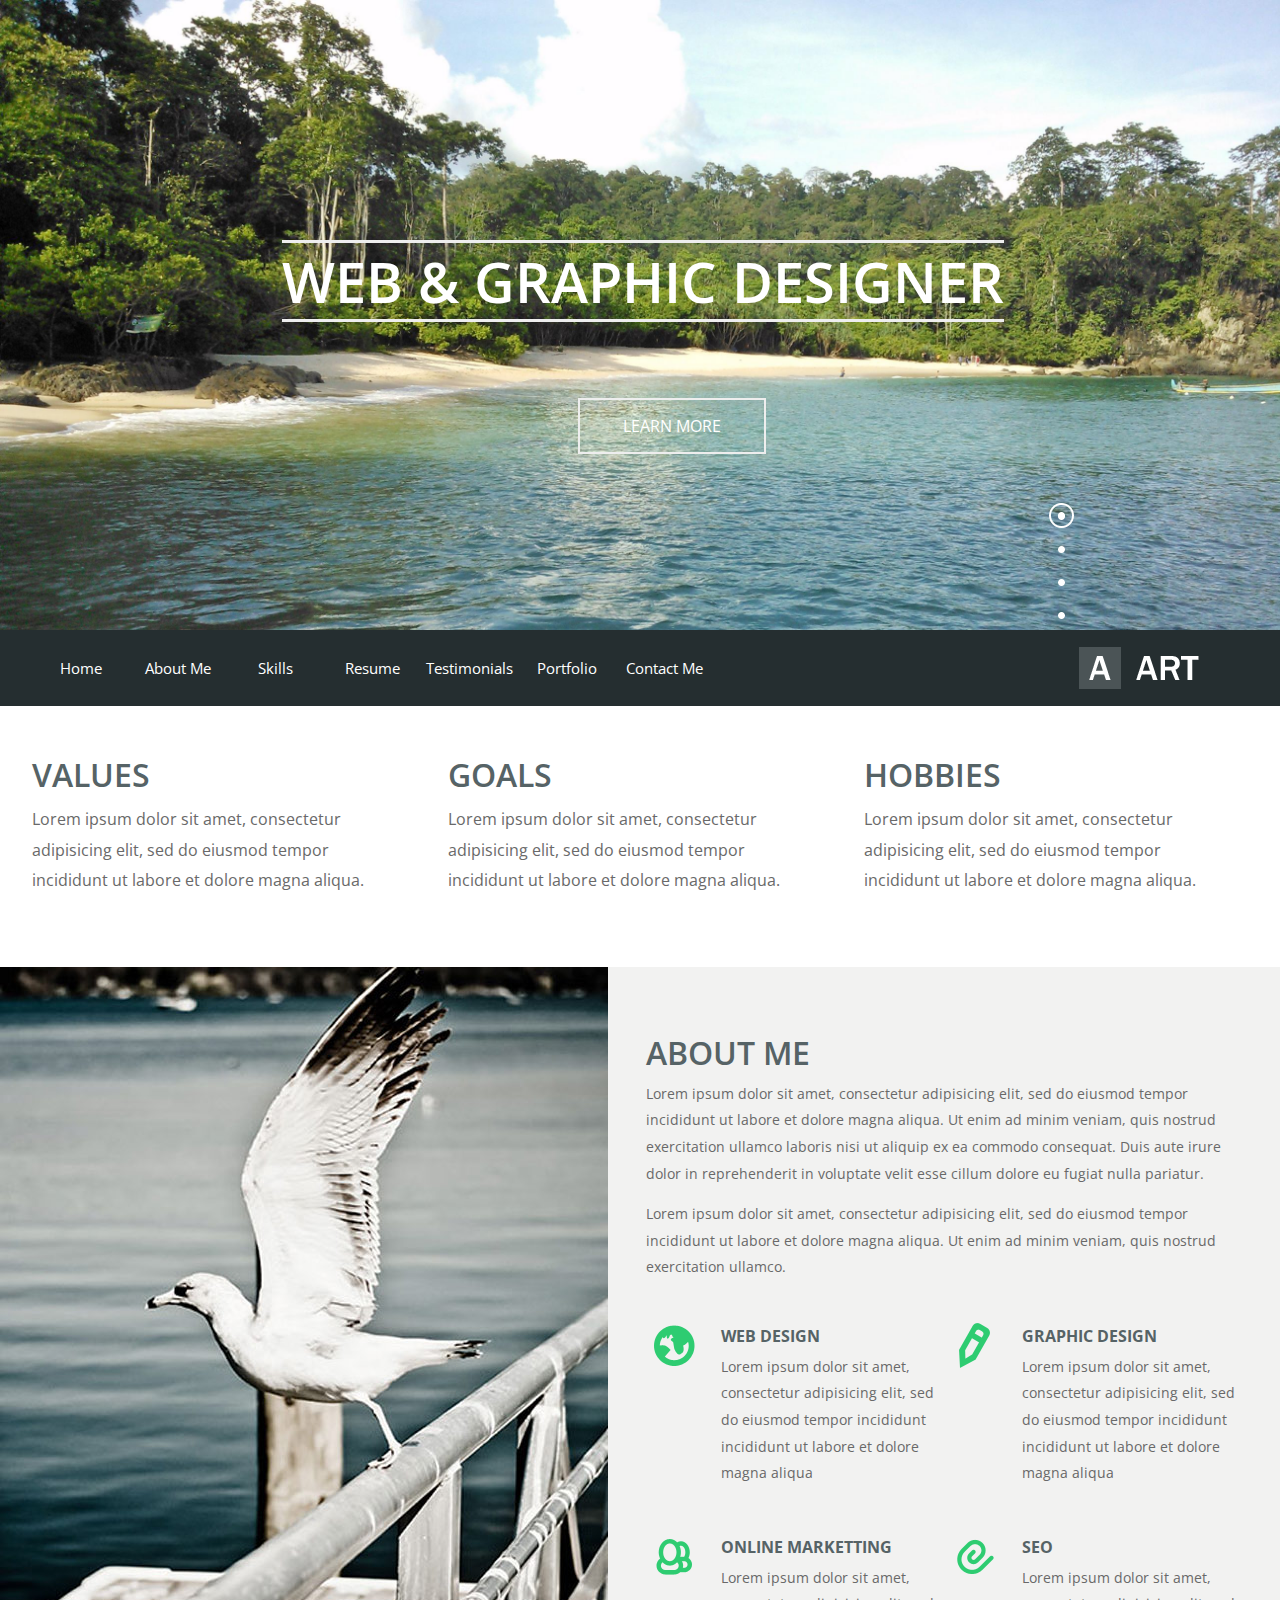
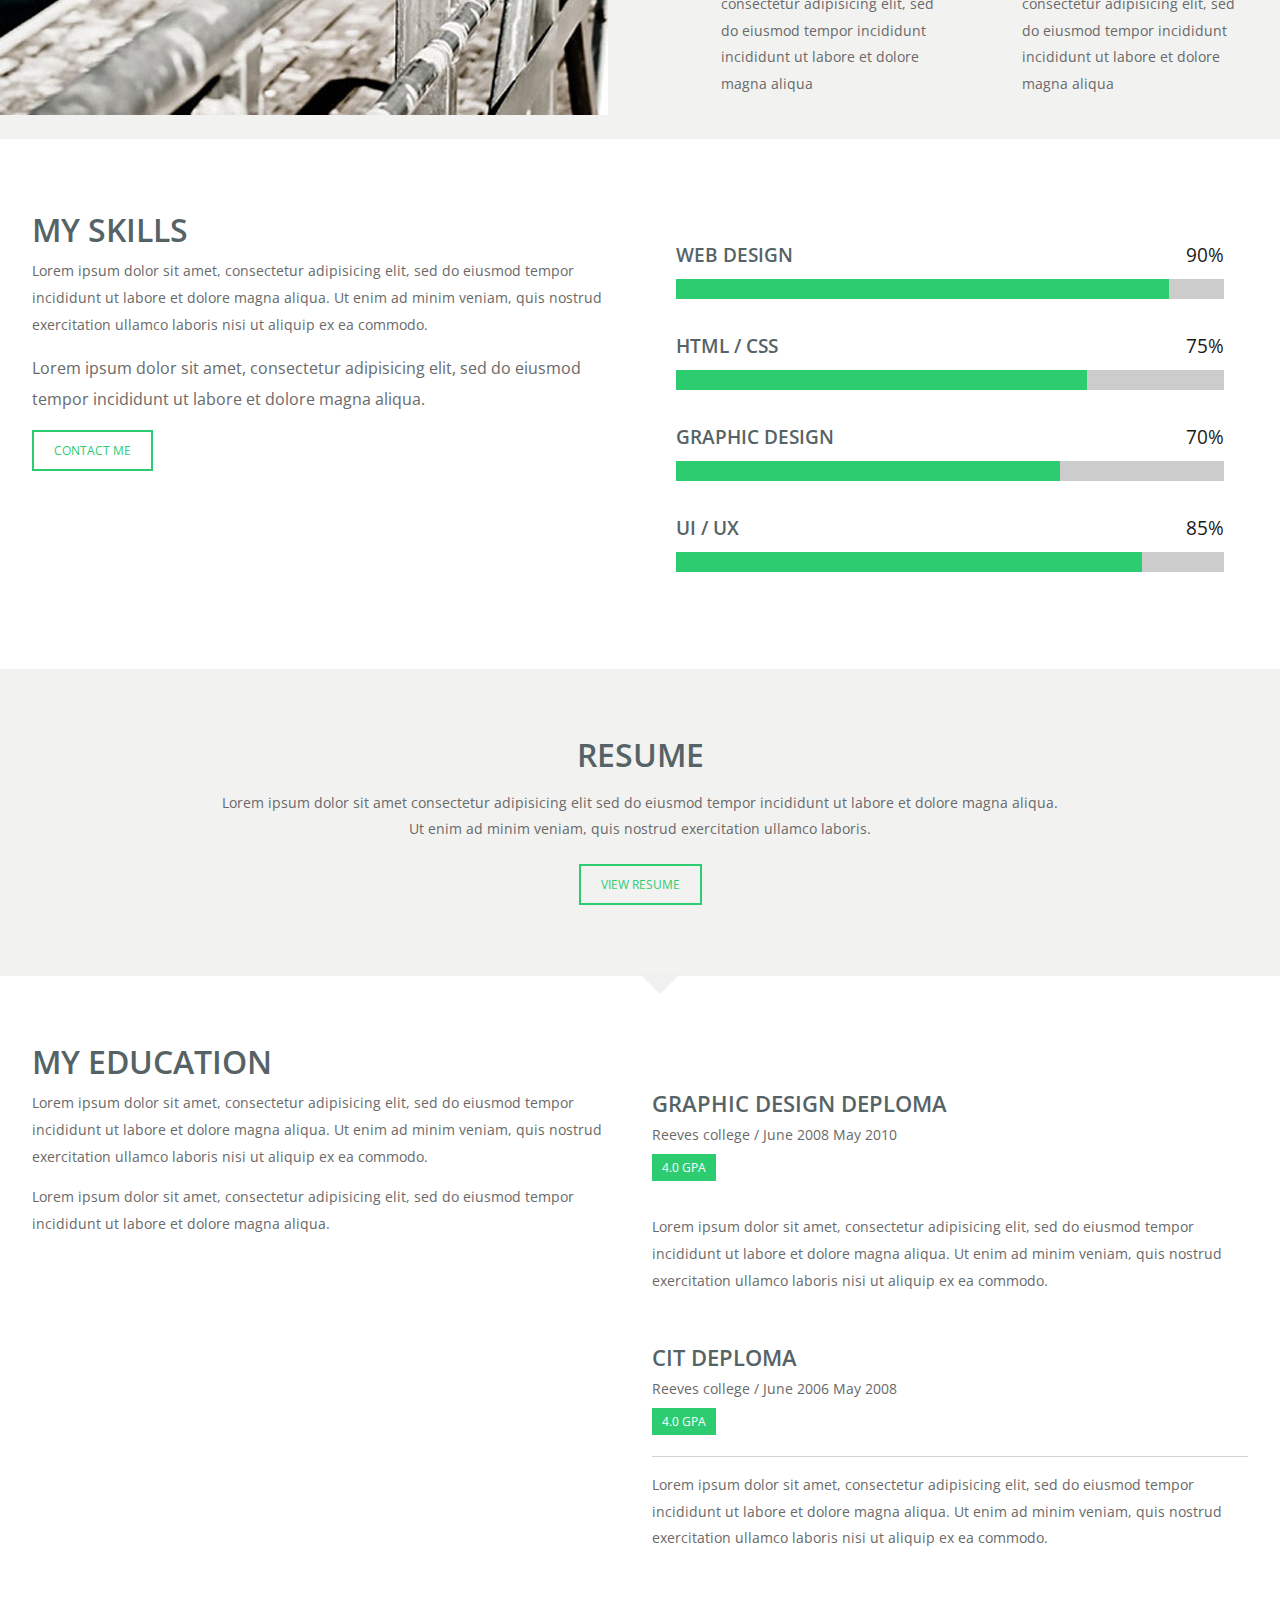
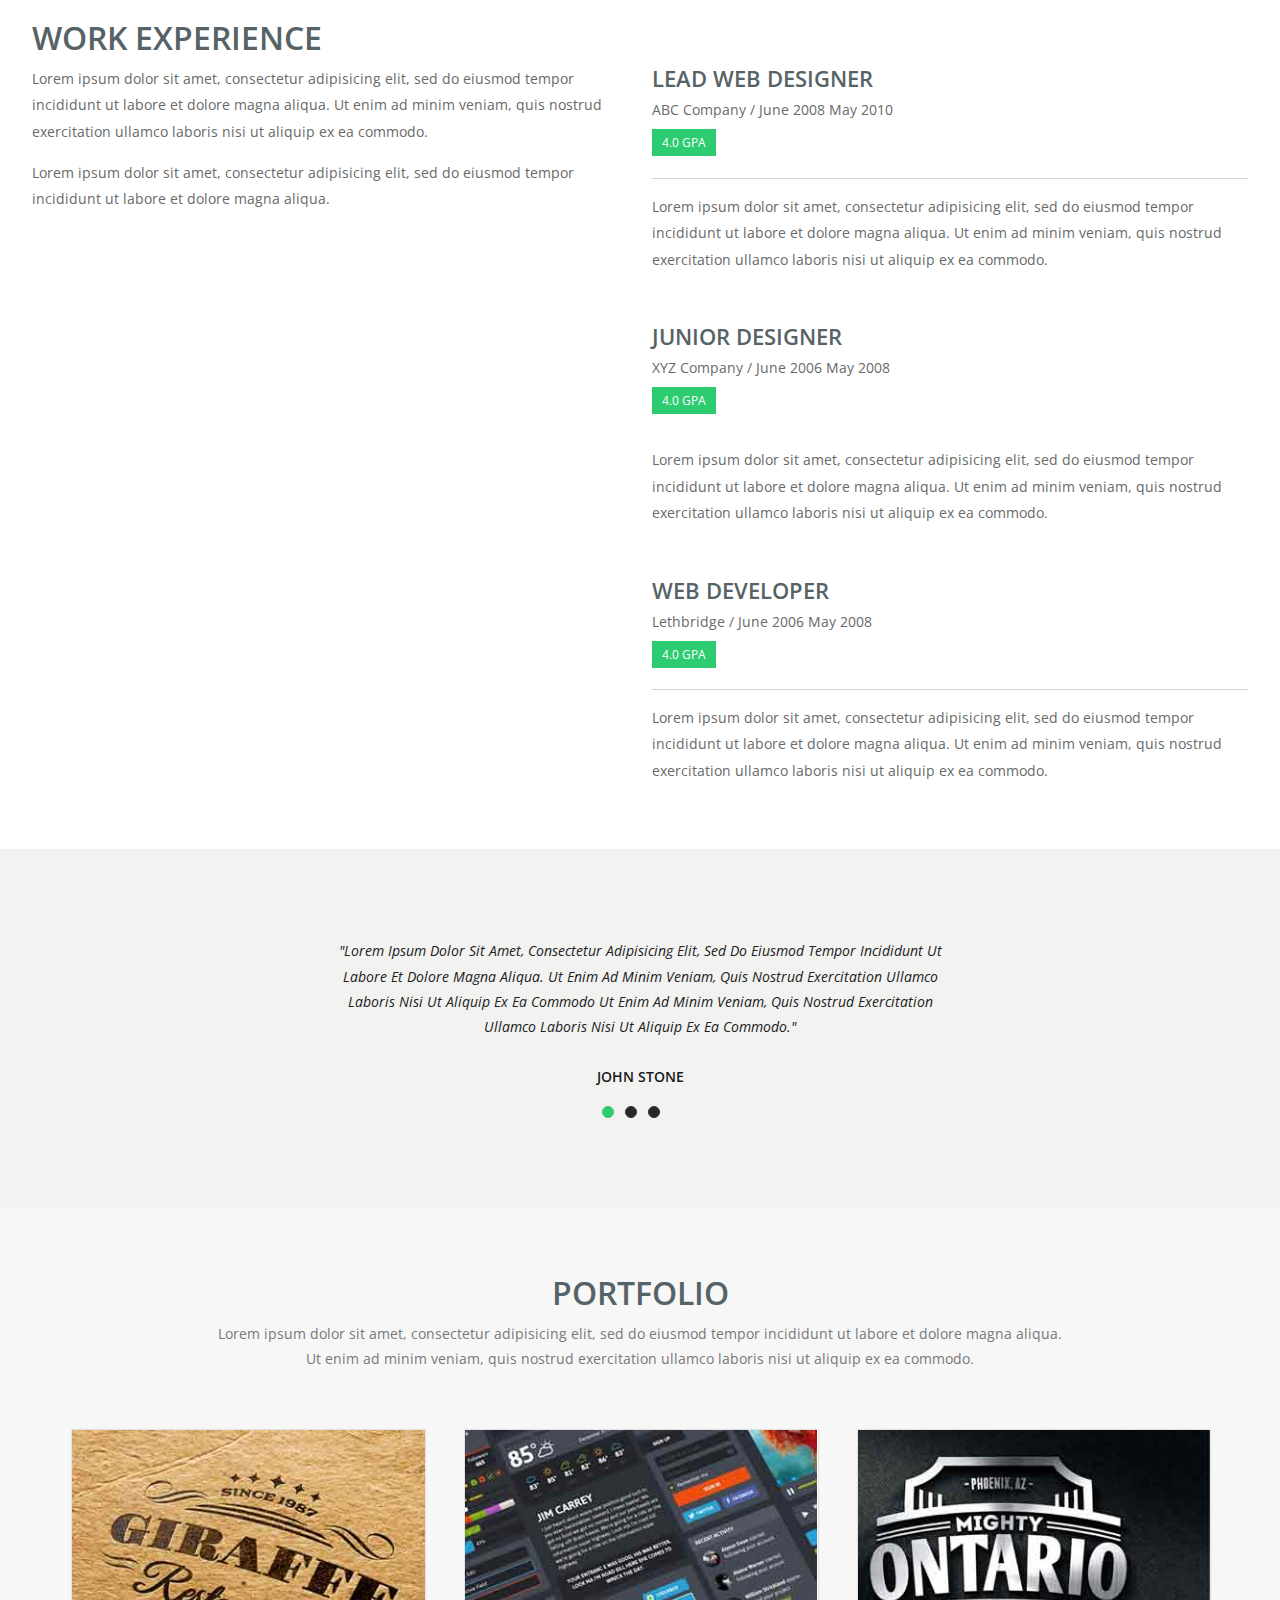
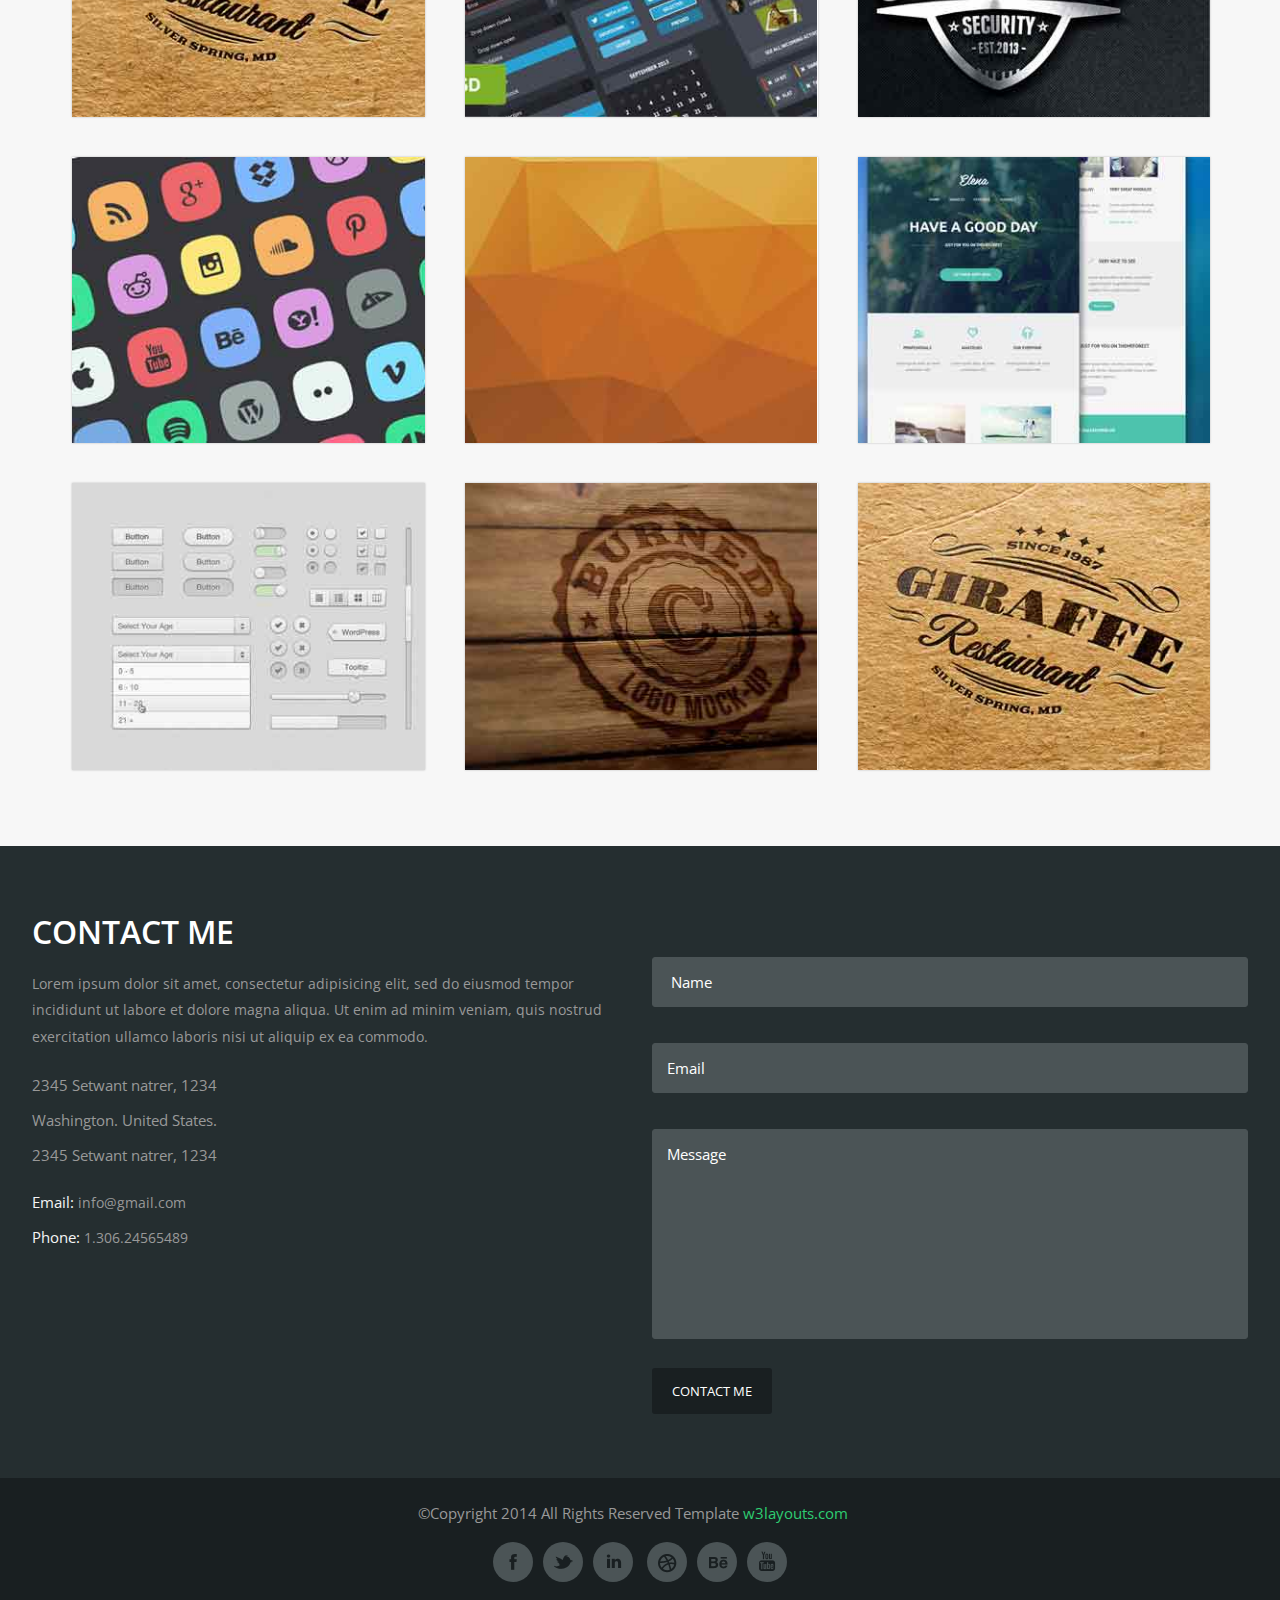
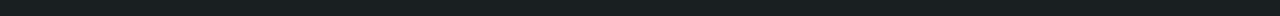
<file: index.html>
<!--
Author: W3layouts
Author URL: http://w3layouts.com
License: Creative Commons Attribution 3.0 Unported
License URL: http://creativecommons.org/licenses/by/3.0/
-->
<!DOCTYPE HTML>
<html>
<head>
<title>The Art Website Template | Home :: w3layouts</title>
<link href="css/style.css" rel="stylesheet" type="text/css" media="all" />
<link href='http://fonts.googleapis.com/css?family=Open+Sans:400,800,700,600,300' rel='stylesheet' type='text/css'>
<meta http-equiv="Content-Type" content="text/html; charset=utf-8" />
<meta name="viewport" content="width=device-width, initial-scale=1, maximum-scale=1">
<script type="text/javascript" src="js/jquery.min.js"></script>
	 		<!---strat-slider---->
	    <link rel="stylesheet" type="text/css" href="css/slider.css" />
		<script type="text/javascript" src="js/modernizr.custom.28468.js"></script>
		<script type="text/javascript" src="js/jquery.cslider.js"></script>
			<script type="text/javascript">
				$(function() {
				
					$('#da-slider').cslider({
						autoplay	: true,
						bgincrement	: 450
					});
				
				});
			</script>
		<!---//strat-slider---->
		 <!-- scroll -->
		 <script type="text/javascript">
			$(document).ready(function() {
			
				var defaults = {
		  			containerID: 'toTop', // fading element id
					containerHoverID: 'toTopHover', // fading element hover id
					scrollSpeed: 1200,
					easingType: 'linear' 
		 		};
				
				
				$().UItoTop({ easingType: 'easeOutQuart' });
				
			});
		</script>
		 <!-- //scroll -->
</head>
<body>
	<!-- start slider -->
<div class="slider_bg sTop">
<!-- start main -->
				<!---start-da-slider----->
				<div id="da-slider" class="da-slider">
				<div class="da-slide">
					<h2>WEB & GRAPHIC DESIGNER</h2>
					<p class="a"><a href="#">LEARN MORE</a></p>
				</div>
				<div class="da-slide">
					<h2>WEB & GRAPHIC DESIGNER</h2>
					<p class="a"><a href="#">LEARN MORE</a></p>
				</div>
				<div class="da-slide">
					<h2>WEB & GRAPHIC DESIGNER</h2>
					<p class="a"><a href="#">LEARN MORE</a></p>
				</div>
				<div class="da-slide">
					<h2>WEB & GRAPHIC DESIGNER</h2>
					<p class="a"><a href="#">LEARN MORE</a></p>
				</div>	
			</div>
 			<!---//End-da-slider----->
 </div>
 	<!-- start header -->
 	<div class="header">
 		<div class="logo">
 			<a  href="#s7" class="scroll"><img src="images/logo.png"></a>
 		</div>
		<!-- start top-nav-->
		<div class="h_right">	
		<div class="subMenu" >
			<div class="wrap">
		 	 <div class="inner">
		 		<a href="#" id="sTop" class="subNavBtn">Home</a> 
				<a href="#" id="s1" class="subNavBtn">About Me</a>
				<a href="#" id="s2" class="subNavBtn">Skills</a>
				<a href="#" id="s3" class="subNavBtn">Resume</a>
				<a href="#" id="s4" class="subNavBtn">Testimonials</a>
				<a href="#" id="s5" class="subNavBtn end">Portfolio</a>
				<a href="#" id="s6" class="subNavBtn end">Contact Me</a>
			  </div>
			   <!-- /.navbar-collapse -->
	             	<a id="s7" class="right-msg subNavBtn msg-icon"href="#"><span> </span></a>
	                <div class="clearfix"> </div>		
	    </div>	
	    <!-- nav -->
		<script type="text/javascript" 	src="js/jquery.smint.js"></script>
		<script type="text/javascript">
		$(document).ready( function() {
		    $('.subMenu').smint({
		    	'scrollSpeed' : 1000
		    });
		});
		</script>
		<script>
		window.addEventListener("load",function() {
		  setTimeout(function(){
		    window.scrollTo(0, 1);
		  }, 0);
		});</script>
	   </div>
			<!-- start smart_nav * -->
	        <nav class="nav">
	            <ul class="nav-list">
	                <li class="nav-item"><a  href="#home">Home</a></li>
	                <li class="nav-item"><a href="#about" class="scroll">About Me</a></li>
	                <li class="nav-item"><a href="#skills" class="scroll">Skills</a></li>
	                <li class="nav-item"><a href="#resume" class="scroll">Resume</a></li>
	                <li class="nav-item"><a href="#testimonials" class="scroll">Testimonials</a></li>
	                <li class="nav-item"><a href="#portfolio" class="scroll">Portfolio</a></li>	            	               
	                <li class="nav-item"><a href="#contact"  class="scroll">Contact Me</a></li>
	                <div class="clear"></div>
	            </ul>
	        </nav>
	        <script type="text/javascript" src="js/responsive.menu.js"></script>
			<!-- end smart_nav * -->
		</div>
		<div class="clear"></div>
	  </div>
<!---//End-header--->	
<!---about--->			
<div class="about s1" id="about">
 		<div class="wrap">		
				<div class="col1_1_of_3 span_1_of_3">
					<h3>VALUES </h3>
					<p>Lorem ipsum dolor sit amet, consectetur adipisicing elit, sed do eiusmod tempor incididunt ut labore et dolore magna aliqua.</p>
				</div>
				<div class="col1_1_of_3 span_1_of_3">
					<h3>GOALS</h3>
					<p>Lorem ipsum dolor sit amet, consectetur adipisicing elit, sed do eiusmod tempor incididunt ut labore et dolore magna aliqua.</p>
				</div>
				<div class="col1_1_of_3 span_1_of_3">
					<h3>HOBBIES</h3>
					<p>Lorem ipsum dolor sit amet, consectetur adipisicing elit, sed do eiusmod tempor incididunt ut labore et dolore magna aliqua.</p>
				</div>
				 <div class="clear"></div>
	    </div>
				  <div class="container">
				  	 <div class="img">
				  	     <img src="images/about.jpg" alt=""/>
				  	</div>
				  	<div class="text">
				  	     <h3>ABOUT ME</h3>
				  	     <p>Lorem ipsum dolor sit amet, consectetur adipisicing elit, sed do eiusmod tempor incididunt ut labore et dolore magna aliqua. Ut enim ad minim veniam, quis nostrud exercitation ullamco laboris nisi ut aliquip ex ea commodo consequat. Duis aute irure dolor in reprehenderit in voluptate velit esse cillum dolore eu fugiat nulla pariatur.</p>
				  	     <p>Lorem ipsum dolor sit amet, consectetur adipisicing elit, sed do eiusmod tempor incididunt ut labore et dolore magna aliqua. Ut enim ad minim veniam, quis nostrud exercitation ullamco.</p>  
				  		<div class="service-grids">
							<div class="left">	
					      		<div class="about-grid">
					      			<div class="about-grid1">
					      				<img src="images/web.png" alt="">
					      			</div>
					      			<div class="about-grid2">
					      			<h4><a href="index.html">WEB DESIGN</a></h4>	
					      			<p>Lorem ipsum dolor sit amet, consectetur adipisicing elit, sed do eiusmod tempor incididunt incididunt ut labore et dolore magna aliqua</p>     
					      			</div>
					      			  <div class="clear"> </div>
					      		</div>
					      		<div class="about-grid">
					      			<div class="about-grid1">
					      				<img src="images/contact.png" alt="">
					      			</div>
					      			<div class="about-grid2">
					      			<h4><a href="index.html">ONLINE MARKETTING</a></h4>	
					      			<p>Lorem ipsum dolor sit amet, consectetur adipisicing elit, sed do eiusmod tempor incididunt incididunt ut labore et dolore magna aliqua</p>     
					      			</div>
					      			  <div class="clear"> </div>
					      		</div>	   
								<div class="clear"> </div>
							</div>
							<div class="right">	
					      		<div class="about-grid">
					      			<div class="about-grid1">
					      				<img src="images/text.png" alt="">
					      			</div>
					      			<div class="about-grid2">
					      			<h4><a href="index.html">GRAPHIC DESIGN</a></h4>	
					      			<p>Lorem ipsum dolor sit amet, consectetur adipisicing elit, sed do eiusmod tempor incididunt incididunt ut labore et dolore magna aliqua</p>     
					      			</div>
					      			  <div class="clear"> </div>
					      		</div>
					      		<div class="about-grid">
					      			<div class="about-grid1">
					      				<img src="images/seo.png" alt="">
					      			</div>
					      			<div class="about-grid2">
					      			<h4><a href="index.html">SEO</a></h4>	
					      			<p>Lorem ipsum dolor sit amet, consectetur adipisicing elit, sed do eiusmod tempor incididunt incididunt ut labore et dolore magna aliqua</p>     
					      			</div>
					      			  <div class="clear"> </div>
					      		</div>	      		
								<div class="clear"> </div>
							</div>
						</div>			
				  	</div>
				  	<div class="clear"> </div>
				  </div>
</div>
<!-- skills -->
<div class="skills s2" id="skills">
 	<div class="wrap">				
 		<div class="skills-left">		
 		     <h3>MY SKILLS</h3>
 		     <p>Lorem ipsum dolor sit amet, consectetur adipisicing elit, sed do eiusmod tempor incididunt ut labore et dolore magna aliqua. Ut enim ad minim veniam, quis nostrud exercitation ullamco laboris nisi ut aliquip ex ea commodo.</p>
			 <p class="a">Lorem ipsum dolor sit amet, consectetur adipisicing elit, sed do eiusmod tempor incididunt ut labore et dolore magna aliqua.</p>
             <p><a href="index.html">CONTACT ME</a></p>
 		</div>	
 		<div class="skills-right">		
 		     <div class="main_pb">
						<div class="progress1_of_2">
							<div class="prog">
								<div class="text">
									<span>Web design</span>
								</div>
								<div class="text_p">
									<span>90%</span>
								</div>
								<div class="clear"></div>
								<div class="progress-bar-container" data-percent="90%">
									<div class="progress-bar" style="width: 90%;">
									</div>
								</div>
							</div>
							<div class="prog">
								<div class="text">
									<span>html / css</span>
								</div>
								<div class="text_p">
									<span>75%</span>
								</div>
								<div class="clear"></div>
								<div class="progress-bar-container" data-percent="75%">
									<div class="progress-bar" style="width: 75%;">
									</div>
								</div>
							</div>
						</div>
						<div class="progress1_of_2">
							<div class="prog">
								<div class="text">
									<span>Graphic design</span>
								</div>
								<div class="text_p">
									<span>70%</span>
								</div>
								<div class="clear"></div>
								<div class="progress-bar-container" data-percent="70%">
									<div class="progress-bar" style="width: 70%;">
									</div>
								</div>
							</div>
							<div class="prog">
								<div class="text">
									<span>ui / ux </span>
								</div>
								<div class="text_p">
									<span>85%</span>
								</div>
								<div class="clear"></div>
								<div class="progress-bar-container" data-percent="85%">
									<div class="progress-bar" style="width: 85%;">
									</div>
								</div>
							</div>
						</div>
					</div>
 		</div>	
 		<div class="clear"></div>
 	</div>	
</div> 		
<!-- resume -->
<div class="resume s3" id="resume">
 	<div class="resume-top">	
 		<div class="wrap">					
 		     <h3>RESUME</h3>
 		     <p>Lorem ipsum dolor sit amet consectetur adipisicing elit sed do eiusmod tempor incididunt ut labore et dolore magna aliqua. Ut enim ad minim veniam, quis nostrud exercitation ullamco laboris.</p>
             <p><a href="#cv/index.html">VIEW RESUME</a></p>
        </div>     	
 	</div>	
 	<div class="resume-bottom">
	 	<div class="wrap">				
	 		<div class="resume-left">		
	 		     <h3>MY EDUCATION</h3>
	 		     <p>Lorem ipsum dolor sit amet, consectetur adipisicing elit, sed do eiusmod tempor incididunt ut labore et dolore magna aliqua. Ut enim ad minim veniam, quis nostrud exercitation ullamco laboris nisi ut aliquip ex ea commodo.</p>
				 <p>Lorem ipsum dolor sit amet, consectetur adipisicing elit, sed do eiusmod tempor incididunt ut labore et dolore magna aliqua.</p>        
	 		</div>	
	 		<div class="resume-right">
	 			<div class="resume-grid">
		 		     <h4>GRAPHIC DESIGN DEPLOMA</h4>
		 		     <P>Reeves college   /   June 2008 May 2010</P>
		 		     <P><a href="index.html">4.0 GPA</a></P>
		 		     <p class="style">Lorem ipsum dolor sit amet, consectetur adipisicing elit, sed do eiusmod tempor incididunt ut labore et dolore magna aliqua. Ut enim ad minim veniam, quis nostrud exercitation ullamco laboris nisi ut aliquip ex ea commodo.</p>
	           </div>
	           <div class="resume-grid">
		 		     <h4>CIT DEPLOMA</h4>
		 		     <P>Reeves college   /   June 2006 May 2008</P>
		 		     <P><a href="index.html">4.0 GPA</a></P>
		 		     <p class="style1">Lorem ipsum dolor sit amet, consectetur adipisicing elit, sed do eiusmod tempor incididunt ut labore et dolore magna aliqua. Ut enim ad minim veniam, quis nostrud exercitation ullamco laboris nisi ut aliquip ex ea commodo.</p>
	           </div>
	 		</div>	
	 		<div class="clear"></div>
	 	</div>	
 	</div> 	
 	<div class="resume-bottom">
	 	<div class="wrap">				
	 		<div class="resume-left">		
	 		     <h3>WORK EXPERIENCE</h3>
	 		     <p>Lorem ipsum dolor sit amet, consectetur adipisicing elit, sed do eiusmod tempor incididunt ut labore et dolore magna aliqua. Ut enim ad minim veniam, quis nostrud exercitation ullamco laboris nisi ut aliquip ex ea commodo.</p>
				 <p>Lorem ipsum dolor sit amet, consectetur adipisicing elit, sed do eiusmod tempor incididunt ut labore et dolore magna aliqua.</p>        
	 		</div>	
	 		<div class="resume-right">
	 			<div class="resume-grid">
		 		     <h4>LEAD WEB DESIGNER</h4>
		 		     <P>ABC Company   /   June 2008 May 2010</P>
		 		     <P><a href="index.html">4.0 GPA</a></P>
		 		     <p class="style1">Lorem ipsum dolor sit amet, consectetur adipisicing elit, sed do eiusmod tempor incididunt ut labore et dolore magna aliqua. Ut enim ad minim veniam, quis nostrud exercitation ullamco laboris nisi ut aliquip ex ea commodo.</p>
	           </div>
	           <div class="resume-grid">
		 		     <h4>JUNIOR DESIGNER</h4>
		 		     <P>XYZ Company   /   June 2006 May 2008</P>
		 		     <P><a href="index.html">4.0 GPA</a></P>
		 		     <p class="style">Lorem ipsum dolor sit amet, consectetur adipisicing elit, sed do eiusmod tempor incididunt ut labore et dolore magna aliqua. Ut enim ad minim veniam, quis nostrud exercitation ullamco laboris nisi ut aliquip ex ea commodo.</p>
	           </div>
	            <div class="resume-grid">
		 		     <h4>WEB DEVELOPER</h4>
		 		     <P>Lethbridge   /   June 2006 May 2008</P>
		 		     <P><a href="index.html">4.0 GPA</a></P>
		 		     <p class="style1">Lorem ipsum dolor sit amet, consectetur adipisicing elit, sed do eiusmod tempor incididunt ut labore et dolore magna aliqua. Ut enim ad minim veniam, quis nostrud exercitation ullamco laboris nisi ut aliquip ex ea commodo.</p>
	           </div>
	 		</div>	
	 		<div class="clear"></div>
	 	</div>	
 	</div> 					
</div>			
<!-- testimonial -->
<div class="testimonials s4" id="testimonials">
		<div class="wmuSlider example1"><!-- start wmuSlider example1 -->
			   <div class="wmuSliderWrapper">
				   <article style="position: absolute; width: 100%; opacity: 0;"> 
				   	<div class="slider_text">
				   	  <h2>"Lorem ipsum dolor sit amet, consectetur adipisicing elit, sed do eiusmod tempor incididunt ut labore et dolore magna aliqua. Ut enim ad minim veniam, quis nostrud exercitation ullamco laboris nisi ut aliquip ex ea commodo Ut enim ad minim veniam, quis nostrud exercitation ullamco laboris nisi ut aliquip ex ea commodo."</h2>
				   	  <div class="wmu_btn">
				   	  	 <a href="#">JOHN STONE</a>
				   	  </div>
		            </div>
				   </article>
				   <article style="position: relative; width: 100%; opacity: 1;"> 
				   	<div class="slider_text">
				   	  <h2>"Lorem ipsum dolor sit amet, consectetur adipisicing elit, sed do eiusmod tempor incididunt ut labore et dolore magna aliqua. Ut enim ad minim veniam, quis nostrud exercitation ullamco laboris nisi ut aliquip ex ea commodo Ut enim ad minim veniam, quis nostrud exercitation ullamco laboris nisi ut aliquip ex ea commodo."</h2>
				   	  <div class="wmu_btn">
				   	  	 <a href="#">JOHN STONE</a>
				   	  </div>
		            </div>
				   </article>
				    <article style="position: absolute; width: 100%; opacity: 0;"> 
				   <div class="slider_text">
				   	  <h2>"Lorem ipsum dolor sit amet, consectetur adipisicing elit, sed do eiusmod tempor incididunt ut labore et dolore magna aliqua. Ut enim ad minim veniam, quis nostrud exercitation ullamco laboris nisi ut aliquip ex ea commodo Ut enim ad minim veniam, quis nostrud exercitation ullamco laboris nisi ut aliquip ex ea commodo."</h2>
				   	  <div class="wmu_btn">
				   	  	 <a href="#">JOHN STONE</a>
				   	  </div>
		            </div>
				   </article>
				 </div>
           
			<script src="js/jquery.wmuSlider.js"></script> 
		     <script>
				 $('.example1').wmuSlider();         
			</script>
        </div><!-- end wmuSlider example1 -->
</div>	
<!-- portfolio -->
 <div class="portfolio s5" id="portfolio">
		  	<div class="wrap">
		  		<h3>PORTFOLIO</h3>
		  		<p>Lorem ipsum dolor sit amet, consectetur adipisicing elit, sed do eiusmod tempor incididunt ut labore et dolore magna aliqua. Ut enim ad minim veniam, quis nostrud exercitation ullamco laboris nisi ut aliquip ex ea commodo.</p>
			<div class="col_1_of_3 images_1_of_3">
					  <div class="view view-fourth">
                        <img src="images/port1.jpg">                   
	                        <div class="mask">	                   
		                        <h2>FILTER BY CATEGORY</h2>
		                        <p class="a"><a href="#" class="info">All</a></p>
		                        <p class="a"><a href="#" class="info">Themes</a></p>
		                        <p class="a"><a href="#" class="info">Icons</a></p>
		                        <p class="a"><a href="#" class="info">Patterns</a></p>
		                        <p class="a"><a href="#" class="info">Mockups</a></p>
		                        <p class="a"><a href="#" class="info">UI Kits</a></p>	                        
	                    	</div>		                    	              	                       
                	</div>		
				</div>
				<div class="col_1_of_3 images_1_of_3">
					 <div class="view view-fourth">
                        <img src="images/port2.jpg">
	                    <div class="mask">
	                        <h2>FILTER BY CATEGORY</h2>
	                        <p class="a"><a href="#" class="info">All</a></p>
	                        <p class="a"><a href="#" class="info">Themes</a></p>
	                        <p class="a"><a href="#" class="info">Icons</a></p>
	                        <p class="a"><a href="#" class="info">Patterns</a></p>
	                        <p class="a"><a href="#" class="info">Mockups</a></p>
	                        <p class="a"><a href="#" class="info">UI Kits</a></p>
	                    </div>
                	</div>				
				</div>
				<div class="col_1_of_3 images_1_of_3">
					 <div class="view view-fourth">
                        <img src="images/port3.jpg">
	                     <div class="mask">
	                        <h2>FILTER BY CATEGORY</h2>
	                        <p class="a"><a href="#" class="info">All</a></p>
	                        <p class="a"><a href="#" class="info">Themes</a></p>
	                        <p class="a"><a href="#" class="info">Icons</a></p>
	                        <p class="a"><a href="#" class="info">Patterns</a></p>
	                        <p class="a"><a href="#" class="info">Mockups</a></p>
	                        <p class="a"><a href="#" class="info">UI Kits</a></p>
	                    </div>
                	</div>			
				</div>
			  <div class="col_1_of_3 images_1_of_3">
					 <div class="view view-fourth">
                        <img src="images/port4.jpg">
	                     <div class="mask">
	                        <h2>FILTER BY CATEGORY</h2>
	                        <p class="a"><a href="#" class="info">All</a></p>
	                        <p class="a"><a href="#" class="info">Themes</a></p>
	                        <p class="a"><a href="#" class="info">Icons</a></p>
	                        <p class="a"><a href="#" class="info">Patterns</a></p>
	                        <p class="a"><a href="#" class="info">Mockups</a></p>
	                        <p class="a"><a href="#" class="info">UI Kits</a></p>
	                    </div>
                	</div>				
				</div>
				<div class="col_1_of_3 images_1_of_3">
					  <div class="view view-fourth">
                        <img src="images/port5.jpg">
	                     <div class="mask">
	                        <h2>FILTER BY CATEGORY</h2>
	                        <p class="a"><a href="#" class="info">All</a></p>
	                        <p class="a"><a href="#" class="info">Themes</a></p>
	                        <p class="a"><a href="#" class="info">Icons</a></p>
	                        <p class="a"><a href="#" class="info">Patterns</a></p>
	                        <p class="a"><a href="#" class="info">Mockups</a></p>
	                        <p class="a"><a href="#" class="info">UI Kits</a></p>
	                    </div>
                	</div>				
				</div>
				<div class="col_1_of_3 images_1_of_3">
					 <div class="view view-fourth">
                        <img src="images/port6.jpg">
	                      <div class="mask">
	                        <h2>FILTER BY CATEGORY</h2>
	                        <p class="a"><a href="#" class="info">All</a></p>
	                        <p class="a"><a href="#" class="info">Themes</a></p>
	                        <p class="a"><a href="#" class="info">Icons</a></p>
	                        <p class="a"><a href="#" class="info">Patterns</a></p>
	                        <p class="a"><a href="#" class="info">Mockups</a></p>
	                        <p class="a"><a href="#" class="info">UI Kits</a></p>
	                    </div>
                	</div>				
				</div>
				<div class="col_1_of_3 images_1_of_3">
					 <div class="view view-fourth">
                        <img src="images/port7.jpg">
	                     <div class="mask">
	                        <h2>FILTER BY CATEGORY</h2>
	                        <p class="a"><a href="#" class="info">All</a></p>
	                        <p class="a"><a href="#" class="info">Themes</a></p>
	                        <p class="a"><a href="#" class="info">Icons</a></p>
	                        <p class="a"><a href="#" class="info">Patterns</a></p>
	                        <p class="a"><a href="#" class="info">Mockups</a></p>
	                        <p class="a"><a href="#" class="info">UI Kits</a></p>
	                    </div>
                	</div>				
				</div>
				<div class="col_1_of_3 images_1_of_3">
					  <div class="view view-fourth">
                        <img src="images/port8.jpg">
                        
	                     <div class="mask">
	                        <h2>FILTER BY CATEGORY</h2>
	                        <p class="a"><a href="#" class="info">All</a></p>
	                        <p class="a"><a href="#" class="info">Themes</a></p>
	                        <p class="a"><a href="#" class="info">Icons</a></p>
	                        <p class="a"><a href="#" class="info">Patterns</a></p>
	                        <p class="a"><a href="#" class="info">Mockups</a></p>
	                        <p class="a"><a href="#" class="info">UI Kits</a></p>
	                    </div>
                	</div>				
				</div>
				<div class="col_1_of_3 images_1_of_3">
					  <div class="view view-fourth">
                        <img src="images/port1.jpg">
	                     <div class="mask">
	                        <h2>FILTER BY CATEGORY</h2>                    
	                        <p class="a"><a href="#" class="info">All</a></p>
	                        <p class="a"><a href="#" class="info">Themes</a></p>
	                        <p class="a"><a href="#" class="info">Icons</a></p>
	                        <p class="a"><a href="#" class="info">Patterns</a></p>
	                        <p class="a"><a href="#" class="info">Mockups</a></p>
	                        <p class="a"><a href="#" class="info">UI Kits</a></p>                                           
	                    </div>
                	</div>				
				</div></a>
			<div class="clear"></div>								  						
			</div>   		 
   		 </div>		
 <!-- contact -->
<div class="contact s6" id="contact">
 	<div class="wrap">				
 		<div class="contact-left">		
 		     <h3>CONTACT ME</h3>
 		     <p class="style">Lorem ipsum dolor sit amet, consectetur adipisicing elit, sed do eiusmod tempor incididunt ut labore et dolore magna aliqua. Ut enim ad minim veniam, quis nostrud exercitation ullamco laboris nisi ut aliquip ex ea commodo.</p>
			<div class="get-intouch-left-address">
		 		  	    <p>2345 Setwant natrer, 1234</p>
						<p>Washington. United States.</p>
						<p>2345 Setwant natrer, 1234</p>					
						<p class="style1">Email: <a href="mailto:info@mycompany.com"> info@gmail.com</a></p>
						<p class="style2">Phone: <a href="mailto:info@mycompany.com"> 1.306.24565489</a></p>
					</div>
 		</div>	
 		<div class="contact-right">		
 		    <div class="form">				
				  			<form method="post" action="#">
							    	<input type="text" class="textbox" value=" Name" onfocus="this.value = '';" onblur="if (this.value == '') {this.value = 'Name';}">
							    	<input type="text" class="textbox" value="Email" onfocus="this.value = '';" onblur="if (this.value == '') {this.value = 'Email';}">
										<div class="clear"> </div>
								    <div>
								    	<textarea value="Message:" onfocus="this.value = '';" onblur="if (this.value == '') {this.value = ' Message';}">Message</textarea>
								    </div>
								<div class="span4">
							    	<a href="#">
							    		<i><input type="submit" value="CONTACT ME"></i>
							    		<div class="clear"></div>
							    	</a>
							    </div>								
							</form>
						</div>
 		</div>	
 		<div class="clear"></div>
 	</div>	
</div> 				
 <div class="footer">
	<div class="wrap">
		<div class="copy-right">
			<p>©Copyright 2014 All Rights Reserved  Template <a href="http://w3layouts.com/">  w3layouts.com</a></p>	
		</div>	
		 <div class="social-icons-set">
								<ul>
									<li><a class="facebook" href="#"> </a></li>
									<li><a class="twitter" href="#"> </a></li>
									<li><a class="vimeo" href="#"> </a></li>
									<li><a class="rss" href="#"> </a></li>
									<li><a class="gplus" href="#"> </a></li>
									<li><a class="pin" href="#"> </a></li>
									<div class="clear"> </div>
								</ul>
							</div>
							<div class="clear"> </div>
	</div>
</div>	
 <!-- scroll_top_btn -->
		<script type="text/javascript" src="js/move-top.js"></script>
		<script type="text/javascript" src="js/easing.js"></script>
		<script type="text/javascript">
		jQuery(document).ready(function($) {
			$(".scroll").click(function(event){		
				event.preventDefault();
				$('html,body').animate({scrollTop:$(this.hash).offset().top},1200);
			});
		});
	</script>

		 <a href="#" id="toTop" style="display: block;"><span id="toTopHover" style="opacity: 1;"></span></a>

</body>
</html>
</file>
<file: css/slider.css>
.slider_bg {
	background: url('../images/bg.jpg');
	background-size: 100%;
	-webkit-background-size: cover;
	-moz-background-size: cover;
	-o-background-size: cover;
	background-size: cover;
}
.da-slider{
	width: 100%;
	height:687px;
	position: relative;
	overflow: hidden;
	-webkit-transition: background-position 1s ease-out 0.3s;
	-moz-transition: background-position 1s ease-out 0.3s;
	-o-transition: background-position 1s ease-out 0.3s;
	-ms-transition: background-position 1s ease-out 0.3s;
	transition: background-position 1s ease-out 0.3s;
	text-align:center;
}
.da-slide{
	position: absolute;
	width: 100%;
	height: 100%;
	top: 0px;
	left: 0px;
	text-align: left;
}
.da-slide-current{
	z-index: 1000;
}
.da-slider-fb .da-slide{
	left: 100%;
}
.da-slider-fb  .da-slide.da-slide-current{
	left: 0px;
}
.da-slide h2,
.da-slide p,
.da-slide .da-link,
.da-slide .da-img{
	position: absolute;
	opacity: 0;
	left: 110%;
}
.da-slider-fb .da-slide h2,
.da-slider-fb .da-slide p,
.da-slider-fb .da-slide .da-link{
	left: 10%;
	opacity: 1;
}
.da-slider-fb .da-slide .da-img{
	left: 60%;
	opacity: 1;
}
.da-slide h2 {
	font-family: 'Open Sans', sans-serif;
	text-transform: uppercase;
	color: #FFFFFF;
	top: 240px;
	font-size: 4.5em;
	font-weight: 600;
	white-space: nowrap;
	margin-left: 11%;
	z-index: 10;
	text-align: center;
	border-top: 3px solid #eee;
	border-bottom: 3px solid #eee;
}
.da-slide h2 span{
	color: #87B672;
}
.da-slide p.a{
	top: 415px;
	width: 80%;
	text-align: center;
}
.da-slide p.a a{
	color: #FFFFFF;
	font-family: 'Open Sans', sans-serif;
	font-size: 1em;
	font-weight: normal;
	text-align: center;
	margin: 0 auto;
	padding: 15px 43px;
	border:2px solid #eee;
	-webkit-transition: all 0.3s ease-in-out;
	-moz-transition: all 0.3s ease-in-out;
	-o-transition: all 0.3s ease-in-out;
	transition: all 0.3s ease-in-out;
}
.da-slide p.a a:hover{
	color: #87B672;
	border:2px solid #87B672;
}
.da-img{
	display:none;
}
.da-slide .da-img{
	text-align: center;
	width: 30%;
	top: 51px;
	height: 256px;
	line-height: 320px;
	left: 110%; /*60%*/
}
.da-slide .da-link{
}
 .da-link:hover{
 	background:-webkit-gradient( linear, left top, left bottom, color-stop(0.05, #71b5d5), color-stop(1, #79bbff) );
	background:-moz-linear-gradient( center top, #71b5d5 5%, #79bbff 100% );
	background-color:#71b5d5;
 }
.da-dots{
	position: absolute;
	text-align: center;
	right: 200px;
	bottom: 200px;
	z-index: 2000;
	-moz-user-select: none;
	-webkit-user-select: none;
}
.da-dots span{
	display:block;
	position: relative;
	width: 30px;
	height:30px;
	background: url(../images/slide-pagenat.png) no-repeat 2px 13px;
	margin: 3px;
	cursor: pointer;
}
.da-dots span.da-dots-current:after{
	content: '';
	width: 30px;
	height:30px;
	position: absolute;
	top: 1px;
	left: 1px;
	background: url(../images/slide-pagenat.png) no-repeat 1px -25px;
	display: inline-block;
}
.da-arrows{
	-moz-user-select: none;
	-webkit-user-select: none;
}
.da-arrows span{
	position: absolute;
	top: 40%;
	cursor: pointer;
	z-index: 2000;
	opacity: 0;
	height: 70px;
	width: 70px;
	-webkit-transition: opacity 0.4s ease-in-out-out 0.2s;
	-moz-transition: opacity 0.4s ease-in-out-out 0.2s;
	-o-transition: opacity 0.4s ease-in-out-out 0.2s;
	-ms-transition: opacity 0.4s ease-in-out-out 0.2s;
	transition: opacity 0.4s ease-in-out-out 0.2s;
}
.da-arrows-prev{
	background: url(../images/slider-icons.png) no-repeat 0px -82px;
}
.da-arrows-prev:hover{
	background: url(../images/slider-icons.png) no-repeat -8px 3px;
}
.da-arrows-next{
	background: url(../images/slider-icons.png) no-repeat -97px 0px;
}
.da-arrows-next:hover{
	background: url(../images/slider-icons.png) no-repeat -95px -75px;
}
.da-slider:hover .da-arrows span{
	opacity: 1;
}
.da-arrows span:after{
	content: '';
	position: absolute;
	top: 5px;
	left: 5px;
	background: transparent url(../images/slider-icons.png) no-repeat top left;
	border-radius: 50%;
	box-shadow: 1px 1px 2px rgba(0,0,0,0.1);
}
.da-arrows span:hover:after{
	box-shadow: 1px 1px 4px rgba(0,0,0,0.3);
}
.da-arrows span:active:after{
	box-shadow: 1px 1px 1px rgba(255,255,255,0.1);
}
.da-arrows span.da-arrows-next:after{
	background-position: top right;
}
.da-arrows span.da-arrows-prev{
	left: 15px;
}
.da-arrows span.da-arrows-next{
	right: 15px;
}

.da-slide-current h2,
.da-slide-current p,
.da-slide-current .da-link{
	left: 10%;
	opacity: 1;
}
.da-slide-current .da-img{
	left: 60%;
	opacity: 1;
}
/* Animation classes and animations */

/* Slide in from the right*/
.da-slide-fromright h2{
	-webkit-animation: fromRightAnim1 0.6s ease-in-out 0.8s both;
	-moz-animation: fromRightAnim1 0.6s ease-in-out 0.8s both;
	-o-animation: fromRightAnim1 0.6s ease-in-out 0.8s both;
	-ms-animation: fromRightAnim1 0.6s ease-in-out 0.8s both;
	animation: fromRightAnim1 0.6s ease-in-out 0.8s both;
}
.da-slide-fromright p{
	-webkit-animation: fromRightAnim2 0.6s ease-in-out 0.8s both;
	-moz-animation: fromRightAnim2 0.6s ease-in-out 0.8s both;
	-o-animation: fromRightAnim2 0.6s ease-in-out 0.8s both;
	-ms-animation: fromRightAnim2 0.6s ease-in-out 0.8s both;
	animation: fromRightAnim2 0.6s ease-in-out 0.8s both;
}
.da-slide-fromright .da-link{
	-webkit-animation: fromRightAnim3 0.4s ease-in-out 1.2s both;
	-moz-animation: fromRightAnim3 0.4s ease-in-out 1.2s both;
	-o-animation: fromRightAnim3 0.4s ease-in-out 1.2s both;
	-ms-animation: fromRightAnim3 0.4s ease-in-out 1.2s both;
	animation: fromRightAnim3 0.4s ease-in-out 1.2s both;
}
.da-slide-fromright .da-img{
	-webkit-animation: fromRightAnim4 0.6s ease-in-out 0.8s both;
	-moz-animation: fromRightAnim4 0.6s ease-in-out 0.8s both;
	-o-animation: fromRightAnim4 0.6s ease-in-out 0.8s both;
	-ms-animation: fromRightAnim4 0.6s ease-in-out 0.8s both;
	animation: fromRightAnim4 0.6s ease-in-out 0.8s both;
}
@-webkit-keyframes fromRightAnim1{
	0%{ left: 110%; opacity: 0; }
	100%{ left: 10%; opacity: 1; }
}
@-webkit-keyframes fromRightAnim2{
	0%{ left: 110%; opacity: 0; }
	100%{ left: 10%; opacity: 1; }
}
@-webkit-keyframes fromRightAnim3{
	0%{ left: 110%; opacity: 0; }
	1%{ left: 10%; opacity: 0; }
	100%{ left: 10%; opacity: 1; }
}
@-webkit-keyframes fromRightAnim4{
	0%{ left: 110%; opacity: 0; }
	100%{ left: 60%; opacity: 1; }
}

@-moz-keyframes fromRightAnim1{
	0%{ left: 110%; opacity: 0; }
	100%{ left: 10%; opacity: 1; }
}
@-moz-keyframes fromRightAnim2{
	0%{ left: 110%; opacity: 0; }
	100%{ left: 10%; opacity: 1; }
}
@-moz-keyframes fromRightAnim3{
	0%{ left: 110%; opacity: 0; }
	1%{ left: 10%; opacity: 0; }
	100%{ left: 10%; opacity: 1; }
}
@-moz-keyframes fromRightAnim4{
	0%{ left: 110%; opacity: 0; }
	100%{ left: 60%; opacity: 1; }
}

@-o-keyframes fromRightAnim1{
	0%{ left: 110%; opacity: 0; }
	100%{ left: 10%; opacity: 1; }
}
@-o-keyframes fromRightAnim2{
	0%{ left: 110%; opacity: 0; }
	100%{ left: 10%; opacity: 1; }
}
@-o-keyframes fromRightAnim3{
	0%{ left: 110%; opacity: 0; }
	1%{ left: 10%; opacity: 0; }
	100%{ left: 10%; opacity: 1; }
}
@-o-keyframes fromRightAnim4{
	0%{ left: 110%; opacity: 0; }
	100%{ left: 60%; opacity: 1; }
}

@-ms-keyframes fromRightAnim1{
	0%{ left: 110%; opacity: 0; }
	100%{ left: 10%; opacity: 1; }
}
@-ms-keyframes fromRightAnim2{
	0%{ left: 110%; opacity: 0; }
	100%{ left: 10%; opacity: 1; }
}
@-ms-keyframes fromRightAnim3{
	0%{ left: 110%; opacity: 0; }
	1%{ left: 10%; opacity: 0; }
	100%{ left: 10%; opacity: 1; }
}
@-ms-keyframes fromRightAnim4{
	0%{ left: 110%; opacity: 0; }
	100%{ left: 60%; opacity: 1; }
}

@keyframes fromRightAnim1{
	0%{ left: 110%; opacity: 0; }
	100%{ left: 10%; opacity: 1; }
}
@keyframes fromRightAnim2{
	0%{ left: 110%; opacity: 0; }
	100%{ left: 10%; opacity: 1; }
}
@keyframes fromRightAnim3{
	0%{ left: 110%; opacity: 0; }
	1%{ left: 10%; opacity: 0; }
	100%{ left: 10%; opacity: 1; }
}
@keyframes fromRightAnim4{
	0%{ left: 110%; opacity: 0; }
	100%{ left: 60%; opacity: 1; }
}
/* Slide in from the left*/
.da-slide-fromleft h2{
	-webkit-animation: fromLeftAnim1 0.6s ease-in-out 0.6s both;
	-moz-animation: fromLeftAnim1 0.6s ease-in-out 0.6s both;
	-o-animation: fromLeftAnim1 0.6s ease-in-out 0.6s both;
	-ms-animation: fromLeftAnim1 0.6s ease-in-out 0.6s both;
	animation: fromLeftAnim1 0.6s ease-in-out 0.6s both;
}
.da-slide-fromleft p{
	-webkit-animation: fromLeftAnim2 0.6s ease-in-out 0.6s both;
	-moz-animation: fromLeftAnim2 0.6s ease-in-out 0.6s both;
	-o-animation: fromLeftAnim2 0.6s ease-in-out 0.6s both;
	-ms-animation: fromLeftAnim2 0.6s ease-in-out 0.6s both;
	animation: fromLeftAnim2 0.6s ease-in-out 0.6s both;
}
.da-slide-fromleft .da-link{
	-webkit-animation: fromLeftAnim3 0.4s ease-in-out 1.2s both;
	-moz-animation: fromLeftAnim3 0.4s ease-in-out 1.2s both;
	-o-animation: fromLeftAnim3 0.4s ease-in-out 1.2s both;
	-ms-animation: fromLeftAnim3 0.4s ease-in-out 1.2s both;
	animation: fromLeftAnim3 0.4s ease-in-out 1.2s both;
}
.da-slide-fromleft .da-img{
	-webkit-animation: fromLeftAnim4 0.6s ease-in-out 0.6s both;
	-moz-animation: fromLeftAnim4 0.6s ease-in-out 0.6s both;
	-o-animation: fromLeftAnim4 0.6s ease-in-out 0.6s both;
	-ms-animation: fromLeftAnim4 0.6s ease-in-out 0.6s both;
	animation: fromLeftAnim4 0.6s ease-in-out 0.6s both;
}
@-webkit-keyframes fromLeftAnim1{
	0%{ left: -110%; opacity: 0; }
	100%{ left: 10%; opacity: 1; }
}
@-webkit-keyframes fromLeftAnim2{
	0%{ left: -110%; opacity: 0; }
	100%{ left: 10%; opacity: 1; }
}
@-webkit-keyframes fromLeftAnim3{
	0%{ left: -110%; opacity: 0; }
	1%{ left: 10%; opacity: 0; }
	100%{ left: 10%; opacity: 1; }
}
@-webkit-keyframes fromLeftAnim4{
	0%{ left: -110%; opacity: 0; }
	100%{ left: 60%; opacity: 1; }
}

@-moz-keyframes fromLeftAnim1{
	0%{ left: -110%; opacity: 0; }
	100%{ left: 10%; opacity: 1; }
}
@-moz-keyframes fromLeftAnim2{
	0%{ left: -110%; opacity: 0; }
	100%{ left: 10%; opacity: 1; }
}
@-moz-keyframes fromLeftAnim3{
	0%{ left: -110%; opacity: 0; }
	1%{ left: 10%; opacity: 0; }
	100%{ left: 10%; opacity: 1; }
}
@-moz-keyframes fromLeftAnim4{
	0%{ left: -110%; opacity: 0; }
	100%{ left: 60%; opacity: 1; }
}

@-o-keyframes fromLeftAnim1{
	0%{ left: -110%; opacity: 0; }
	100%{ left: 10%; opacity: 1; }
}
@-o-keyframes fromLeftAnim2{
	0%{ left: -110%; opacity: 0; }
	100%{ left: 10%; opacity: 1; }
}
@-o-keyframes fromLeftAnim3{
	0%{ left: -110%; opacity: 0; }
	1%{ left: 10%; opacity: 0; }
	100%{ left: 10%; opacity: 1; }
}
@-o-keyframes fromLeftAnim4{
	0%{ left: -110%; opacity: 0; }
	100%{ left: 60%; opacity: 1; }
}

@-ms-keyframes fromLeftAnim1{
	0%{ left: -110%; opacity: 0; }
	100%{ left: 10%; opacity: 1; }
}
@-ms-keyframes fromLeftAnim2{
	0%{ left: -110%; opacity: 0; }
	100%{ left: 10%; opacity: 1; }
}
@-ms-keyframes fromLeftAnim3{
	0%{ left: -110%; opacity: 0; }
	1%{ left: 10%; opacity: 0; }
	100%{ left: 10%; opacity: 1; }
}
@-ms-keyframes fromLeftAnim4{
	0%{ left: -110%; opacity: 0; }
	100%{ left: 60%; opacity: 1; }
}

@keyframes fromLeftAnim1{
	0%{ left: -110%; opacity: 0; }
	100%{ left: 10%; opacity: 1; }
}
@keyframes fromLeftAnim2{
	0%{ left: -110%; opacity: 0; }
	100%{ left: 10%; opacity: 1; }
}
@keyframes fromLeftAnim3{
	0%{ left: -110%; opacity: 0; }
	1%{ left: 10%; opacity: 0; }
	100%{ left: 10%; opacity: 1; }
}
@keyframes fromLeftAnim4{
	0%{ left: -110%; opacity: 0; }
	100%{ left: 60%; opacity: 1; }
}
/* Slide out to the right */
.da-slide-toright h2{
	-webkit-animation: toRightAnim1 0.6s ease-in-out 0.6s both;
	-moz-animation: toRightAnim1 0.6s ease-in-out 0.6s both;
	-o-animation: toRightAnim1 0.6s ease-in-out 0.6s both;
	-ms-animation: toRightAnim1 0.6s ease-in-out 0.6s both;
	animation: toRightAnim1 0.6s ease-in-out 0.6s both;
}
.da-slide-toright p{
	-webkit-animation: toRightAnim2 0.6s ease-in-out 0.3s both;
	-moz-animation: toRightAnim2 0.6s ease-in-out 0.3s both;
	-o-animation: toRightAnim2 0.6s ease-in-out 0.3s both;
	-ms-animation: toRightAnim2 0.6s ease-in-out 0.3s both;
	animation: toRightAnim2 0.6s ease-in-out 0.3s both;
}
.da-slide-toright .da-link{
	-webkit-animation: toRightAnim3 0.4s ease-in-out both;
	-moz-animation: toRightAnim3 0.4s ease-in-out both;
	-o-animation: toRightAnim3 0.4s ease-in-out both;
	-ms-animation: toRightAnim3 0.4s ease-in-out both;
	animation: toRightAnim3 0.4s ease-in-out both;
}
.da-slide-toright .da-img{
	-webkit-animation: toRightAnim4 0.6s ease-in-out both;
	-moz-animation: toRightAnim4 0.6s ease-in-out both;
	-o-animation: toRightAnim4 0.6s ease-in-out both;
	-ms-animation: toRightAnim4 0.6s ease-in-out both;
	animation: toRightAnim4 0.6s ease-in-out both;
}
@-webkit-keyframes toRightAnim1{
	0%{ left: 10%;  opacity: 1; }
	100%{ left: 100%; opacity: 0; }
}
@-webkit-keyframes toRightAnim2{
	0%{ left: 10%;  opacity: 1; }
	100%{ left: 100%; opacity: 0; }
}
@-webkit-keyframes toRightAnim3{
	0%{ left: 10%;  opacity: 1; }
	99%{ left: 10%; opacity: 0; }
	100%{ left: 100%; opacity: 0; }
}
@-webkit-keyframes toRightAnim4{
	0%{ left: 60%;  opacity: 1; }
	30%{ left: 55%;  opacity: 1; }
	100%{ left: 100%; opacity: 0; }
}

@-moz-keyframes toRightAnim1{
	0%{ left: 10%;  opacity: 1; }
	100%{ left: 100%; opacity: 0; }
}
@-moz-keyframes toRightAnim2{
	0%{ left: 10%;  opacity: 1; }
	100%{ left: 100%; opacity: 0; }
}
@-moz-keyframes toRightAnim3{
	0%{ left: 10%;  opacity: 1; }
	99%{ left: 10%; opacity: 0; }
	100%{ left: 100%; opacity: 0; }
}
@-moz-keyframes toRightAnim4{
	0%{ left: 60%;  opacity: 1; }
	30%{ left: 55%;  opacity: 1; }
	100%{ left: 100%; opacity: 0; }
}

@-o-keyframes toRightAnim1{
	0%{ left: 10%;  opacity: 1; }
	100%{ left: 100%; opacity: 0; }
}
@-o-keyframes toRightAnim2{
	0%{ left: 10%;  opacity: 1; }
	100%{ left: 100%; opacity: 0; }
}
@-o-keyframes toRightAnim3{
	0%{ left: 10%;  opacity: 1; }
	99%{ left: 10%; opacity: 0; }
	100%{ left: 100%; opacity: 0; }
}
@-o-keyframes toRightAnim4{
	0%{ left: 60%;  opacity: 1; }
	30%{ left: 55%;  opacity: 1; }
	100%{ left: 100%; opacity: 0; }
}

@-ms-keyframes toRightAnim1{
	0%{ left: 10%;  opacity: 1; }
	100%{ left: 100%; opacity: 0; }
}
@-ms-keyframes toRightAnim2{
	0%{ left: 10%;  opacity: 1; }
	100%{ left: 100%; opacity: 0; }
}
@-ms-keyframes toRightAnim3{
	0%{ left: 10%;  opacity: 1; }
	99%{ left: 10%; opacity: 0; }
	100%{ left: 100%; opacity: 0; }
}
@-ms-keyframes toRightAnim4{
	0%{ left: 60%;  opacity: 1; }
	30%{ left: 55%;  opacity: 1; }
	100%{ left: 100%; opacity: 0; }
}

@keyframes toRightAnim1{
	0%{ left: 10%;  opacity: 1; }
	100%{ left: 100%; opacity: 0; }
}
@keyframes toRightAnim2{
	0%{ left: 10%;  opacity: 1; }
	100%{ left: 100%; opacity: 0; }
}
@keyframes toRightAnim3{
	0%{ left: 10%;  opacity: 1; }
	99%{ left: 10%; opacity: 0; }
	100%{ left: 100%; opacity: 0; }
}
@keyframes toRightAnim4{
	0%{ left: 60%;  opacity: 1; }
	30%{ left: 55%;  opacity: 1; }
	100%{ left: 100%; opacity: 0; }
}
/* Slide out to the left*/
.da-slide-toleft h2{
	-webkit-animation: toLeftAnim1 0.6s ease-in-out both;
	-moz-animation: toLeftAnim1 0.6s ease-in-out both;
	-o-animation: toLeftAnim1 0.6s ease-in-out both;
	-ms-animation: toLeftAnim1 0.6s ease-in-out both;
	animation: toLeftAnim1 0.6s ease-in-out both;
}
.da-slide-toleft p{
	-webkit-animation: toLeftAnim2 0.6s ease-in-out 0.3s both;
	-moz-animation: toLeftAnim2 0.6s ease-in-out 0.3s both;
	-o-animation: toLeftAnim2 0.6s ease-in-out 0.3s both;
	-ms-animation: toLeftAnim2 0.6s ease-in-out 0.3s both;
	animation: toLeftAnim2 0.6s ease-in-out 0.3s both;
}
.da-slide-toleft .da-link{
	-webkit-animation: toLeftAnim3 0.6s ease-in-out 0.6s both;
	-moz-animation: toLeftAnim3 0.6s ease-in-out 0.6s both;
	-o-animation: toLeftAnim3 0.6s ease-in-out 0.6s both;
	-ms-animation: toLeftAnim3 0.6s ease-in-out 0.6s both;
	animation: toLeftAnim3 0.6s ease-in-out 0.6s both;
}
.da-slide-toleft .da-img{
	-webkit-animation: toLeftAnim4 0.6s ease-in-out 0.5s both;
	-moz-animation: toLeftAnim4 0.6s ease-in-out 0.5s both;
	-o-animation: toLeftAnim4 0.6s ease-in-out 0.5s both;
	-ms-animation: toLeftAnim4 0.6s ease-in-out 0.5s both;
	animation: toLeftAnim4 0.6s ease-in-out 0.5s both;
}
@-webkit-keyframes toLeftAnim1{
	0%{ left: 10%;  opacity: 1; }
	30%{ left: 15%;  opacity: 1; }
	100%{ left: -50%; opacity: 0; }
}
@-webkit-keyframes toLeftAnim2{
	0%{ left: 10%;  opacity: 1; }
	30%{ left: 15%;  opacity: 1; }
	100%{ left: -50%; opacity: 0; }
}
@-webkit-keyframes toLeftAnim3{
	0%{ left: 10%;  opacity: 1; }
	100%{ left: -50%; opacity: 0; }
}
@-webkit-keyframes toLeftAnim4{
	0%{ left: 60%;  opacity: 1; }
	70%{ left: 30%;  opacity: 0; }
	100%{ left: -50%; opacity: 0; }
}

@-moz-keyframes toLeftAnim1{
	0%{ left: 10%;  opacity: 1; }
	30%{ left: 15%;  opacity: 1; }
	100%{ left: -50%; opacity: 0; }
}
@-moz-keyframes toLeftAnim2{
	0%{ left: 10%;  opacity: 1; }
	30%{ left: 15%;  opacity: 1; }
	100%{ left: -50%; opacity: 0; }
}
@-moz-keyframes toLeftAnim3{
	0%{ left: 10%;  opacity: 1; }
	100%{ left: -50%; opacity: 0; }
}
@-moz-keyframes toLeftAnim4{
	0%{ left: 60%;  opacity: 1; }
	70%{ left: 30%;  opacity: 0; }
	100%{ left: -50%; opacity: 0; }
}

@-o-keyframes toLeftAnim1{
	0%{ left: 10%;  opacity: 1; }
	30%{ left: 15%;  opacity: 1; }
	100%{ left: -50%; opacity: 0; }
}
@-o-keyframes toLeftAnim2{
	0%{ left: 10%;  opacity: 1; }
	30%{ left: 15%;  opacity: 1; }
	100%{ left: -50%; opacity: 0; }
}
@-o-keyframes toLeftAnim3{
	0%{ left: 10%;  opacity: 1; }
	100%{ left: -50%; opacity: 0; }
}
@-o-keyframes toLeftAnim4{
	0%{ left: 60%;  opacity: 1; }
	70%{ left: 30%;  opacity: 0; }
	100%{ left: -50%; opacity: 0; }
}

@-ms-keyframes toLeftAnim1{
	0%{ left: 10%;  opacity: 1; }
	30%{ left: 15%;  opacity: 1; }
	100%{ left: -50%; opacity: 0; }
}
@-ms-keyframes toLeftAnim2{
	0%{ left: 10%;  opacity: 1; }
	30%{ left: 15%;  opacity: 1; }
	100%{ left: -50%; opacity: 0; }
}
@-ms-keyframes toLeftAnim3{
	0%{ left: 10%;  opacity: 1; }
	100%{ left: -50%; opacity: 0; }
}
@-ms-keyframes toLeftAnim4{
	0%{ left: 60%;  opacity: 1; }
	70%{ left: 30%;  opacity: 0; }
	100%{ left: -50%; opacity: 0; }
}

@keyframes toLeftAnim1{
	0%{ left: 10%;  opacity: 1; }
	30%{ left: 15%;  opacity: 1; }
	100%{ left: -50%; opacity: 0; }
}
@keyframes toLeftAnim2{
	0%{ left: 10%;  opacity: 1; }
	30%{ left: 15%;  opacity: 1; }
	100%{ left: -50%; opacity: 0; }
}
@keyframes toLeftAnim3{
	0%{ left: 10%;  opacity: 1; }
	100%{ left: -50%; opacity: 0; }
}
@keyframes toLeftAnim4{
	0%{ left: 60%;  opacity: 1; }
	70%{ left: 30%;  opacity: 0; }
	100%{ left: -50%; opacity: 0; }
}
@media only screen and (max-width: 1366px) {
	.da-dots {
		bottom: 55px;
	}
	.da-arrows span {
		top: 43%;
	}
	.da-slide h2 {
		font-size: 4.5em;
		margin-left: 7%;
	}
	.da-slide p.a {
		width: 86%;
	}
}
@media only screen and (max-width: 1280px){
	.da-dots {
		bottom: 55px;
	}
	.da-arrows span {
		top: 43%;
	}
	.da-slide h2 {
		font-size: 3.5em;
		margin-left: 12%;
	}
	.da-slide p.a {
		width: 85%;
	}
}
@media only screen and (max-width: 1024px){
	.da-dots {
		width:100%
	}
	.da-slider {
		height: 480px;
	}
	.da-slide .da-link {
		margin-left: 30%;
	}
	.da-slide h2 {
		font-size: 3em;
		top: 160px;
	}	
	.da-slide p.a {
		top: 277px;
		width: 86%;
	}
	.da-slide p.a a {
		padding: 10px 20px;
	}
}
@media only screen and (max-width: 768px){
	.da-dots {
		width:100%
	}
	.da-slider {
		height:380px;
	}
	.da-slide .da-link {
		margin-left: 28%;
	}
	.da-slide h2 {
		font-size: 2em;
		margin-left: 14%;
		top:112px;
	}
	.da-slide .da-link {
		top: 220px;
	}
	.da-slide p.a {
		top: 205px;
		width: 83%;
		cursor: pointer;
	}
}
@media only screen and (max-width: 640px){
	.da-dots {
		width:100%
	}
	.da-arrows-prev{
	background: url(../images/slider-icons1.png) no-repeat 0px -82px;
	}
	.da-arrows-prev:hover{
		background: url(../images/slider-icons1.png) no-repeat -8px 3px;
	}
	.da-arrows-next{
		background: url(../images/slider-icons1.png) no-repeat -97px 0px;
	}
	.da-arrows-next:hover{
		background: url(../images/slider-icons1.png) no-repeat -95px -75px;
	}
	.da-slider {
		height:310px;
	}
	.da-slide .da-link {
		margin-left: 28%;
	}
	.da-slide h2{
		font-size: 1.8em;
		top: 105px;
		margin-left: 10%;
	}
	.da-slide p.a {
		top:186px;
	}
}
@media only screen and (max-width: 480px){
	.da-dots {
		width:100%
	}
	.da-arrows-prev{
	background: url(../images/slider-icons1.png) no-repeat 0px -40px;
	}
	.da-arrows-prev:hover{
		background: url(../images/slider-icons1.png) no-repeat -4px 3px;
	}
	.da-arrows-next{
		background: url(../images/slider-icons1.png) no-repeat -52px 3px;
	}
	.da-arrows-next:hover{
		background: url(../images/slider-icons1.png) no-repeat -51px -35px;
	}
	.da-slider {
		height:250px;
	}
	.da-slide .da-link {
		margin-left: 28%;
	}
	.da-slide h2{
		font-size: 1.5em;
		top:55px;
	}
	.da-slide p{
		top: 73px;
		font-size:0.9em;
		height: 45px;
	}
	.da-slide .da-link {
		top: 220px;
	}
	.da-slide p.a {
		top: 130px;
	}
	.da-arrows span {
		height: 40px;
		width: 40px;
	}
}
@media only screen and (max-width: 320px) {
	.da-dots {
		width:100%
	}
	.da-slider {
		height: 230px;
	}
	.da-slide .da-link {
		margin-left: 22%;
	}
	.da-slide h2{
		font-size: 1em;
		top: 71px;
		margin-left: 7%;
	}
	.da-slide p{
		top:55px;
		font-size:0.8125em;
		height: 45px;
	}
	.da-slide .da-link {
		top:170px;
		height:35px;
		width:126px;
		line-height:38px;
		font-size:0.875em;
	}
	.da-arrows span {
		top: 40%;
	}
	.da-slide p.a {
		top: 135px;
	}
	.h_menu ul li a {
		padding: 15px 4px;
		font-size: 0.82355em;
	}
}
</file>
<file: css/style.css>
/*
Author: W3layout
Author URL: http://w3layouts.com
License: Creative Commons Attribution 3.0 Unported
License URL: http://creativecommons.org/licenses/by/3.0/
*/
 /* reset */
html,body,div,span,applet,object,iframe,h1,h2,h3,h4,h5,h6,p,blockquote,pre,a,abbr,acronym,address,big,cite,code,del,dfn,em,img,ins,kbd,q,s,samp,small,strike,strong,sub,sup,tt,var,b,u,i,dl,dt,dd,ol,nav ul,nav li,fieldset,form,label,legend,table,caption,tbody,tfoot,thead,tr,th,td,article,aside,canvas,details,embed,figure,figcaption,footer,header,hgroup,menu,nav,output,ruby,section,summary,time,mark,audio,video{margin:0;padding:0;border:0;font-size:100%;font:inherit;vertical-align:baseline;}
article, aside, details, figcaption, figure,footer, header, hgroup, menu, nav, section {display: block;}
ol,ul{list-style:none;margin:0;padding:0;}
blockquote,q{quotes:none;}
blockquote:before,blockquote:after,q:before,q:after{content:'';content:none;}
table{border-collapse:collapse;border-spacing:0;}
/* start editing from here */
a{text-decoration:none;}
.txt-rt{text-align:right;}/* text align right */
.txt-lt{text-align:left;}/* text align left */
.txt-center{text-align:center;}/* text align center */
.float-rt{float:right;}/* float right */
.float-lt{float:left;}/* float left */
.clear{clear:both;}/* clear float */
.pos-relative{position:relative;}/* Position Relative */
.pos-absolute{position:absolute;}/* Position Absolute */
.vertical-base{	vertical-align:baseline;}/* vertical align baseline */
.vertical-top{	vertical-align:top;}/* vertical align top */
.underline{	padding-bottom:5px;	border-bottom: 1px solid #eee; margin:0 0 20px 0;}/* Add 5px bottom padding and a underline */
nav.vertical ul li{	display:block;}/* vertical menu */
nav.horizontal ul li{	display: inline-block;}/* horizontal menu */
img{max-width:100%;}
/*end reset*/
body {
	font-family: 'Open Sans', sans-serif;
	background:#ffffff;
}
.wrap {
	width: 80%;
	margin: 0px auto;
}
.header{
	background: #252E30;
}
.logo{
	display:none;
}

.subMenu {
	position: absolute;
	top: 630px;
	height: 50px;
	z-index: 1000;
	width: 100%;
}

.subMenu .inner {
	padding:0;
	font-weight: 400;
}

.subMenu {
	padding: 1% 0%;
	background: #252E30;
	float: left;
}

/*.subNavBtn {
	display: block;
	height: 35px;
	float: left;
	margin: 0px 50px 0 0;
	text-decoration: none;
	font-size: 16px;
	padding: 15px 0 0 0;
}*/

.subNavBtn {
	display: block;
	height: 35px;
	width: 8%;
	float: left;
	margin: 0px 0px 0 0;
	text-decoration: none;
	font-size: 0.92355em;
	padding: 15px 0% 0%;
	text-align: center;
	color: #FFFFFF;
}
.end {
	margin: 0;
}


.downloadSmint {
	width:90%;
	max-width: 450px;
	height: auto;
	margin: 0 auto;
	
	display: block;
}

.downloadSmint img, .codeImg {
	width:100%;
	max-width: 445px;
	height: auto;
}
.right-msg span{
	 width: 174px;
	 height: 56px;
	 display: inline-block;
	 background: url(../images/logo.png) no-repeat 0px 0px;
	 vertical-align: middle;
}
.right-msg{
	float:right;
}
.right-msg span {
	margin: -1.2em 0 0 -1.5em;
}
/*-- start-smartphone_nav --*/
.nav {
    display:none;
}
.nav-item {
    float:left;
    *display:inline;
    zoom:1;
}
.nav-item a {
    display:block;
}
.nav-item a:hover {
	background:#29373A;
	color: #FFFFFF;
}
.nav-mobile {
   display: none;
	cursor: pointer;
	position: absolute;
	top: 12px;
	left: 11px;
	background: url(../images/nav_icon.png) 60% 60% no-repeat;
	height:32px;
	width: 32px;
}
.nav-mobile {
    display:block;
}
.nav {
	margin-top:3px;
   width:100%;
}
.nav-list {
    display:none;
}
.nav-item {
    width:100%;
    float:none;
    text-align: center;
}
.nav-item a {
	font-weight: 400;
	padding: 10px;
	background: #252E30;
	text-transform: uppercase;
	border-top: 1px ridge #29373A;
	color: #FFF;
	-webkit-transition: color .2s linear,background .2s linear;
	-moz-transition: color .2s linear,background .2s linear;
	-o-transition: color .2s linear,background .2s linear;
	transition: color .2s linear,background .2s linear;
	font-size: 0.8725em;
}
.nav-inner {
   display: none;
}
.nav-active, .nav-active-inner .nav-inner {
     display:block;
}

/* topup */
#toTop {
	display: none;
	text-decoration: none;
	position: fixed;
	bottom: 10px;
	right: 10px;
	overflow: hidden;
	width: 44px;
	height: 44px;
	border: none;
	text-indent: 100%;
	background: url(../images/top_move.png) no-repeat right top;
}
/* about */
/*  GRID OF THREE   ============================================================================= */
.about {
	clear: both;
	padding: 3% 0 0;
}
.group:before,
.group:after {
    content:"";
    display:table;
}
.group:after {
    clear:both;
}
.group {
    zoom:1;
}
.col1_1_of_3{
	display: block;
	float:left;
	margin: 2.3% 0 1% 3.3%;
}
.col1_1_of_3:first-child { margin-left: 0; }
.col_1_of_3{
	display: block;
	float:left;
	margin: 2.3% 0 1% 3.3%;
}
.col_1_of_3:first-child { margin-left: 0; }

.span_1_of_3 {
	width:30.9%;
}
.span_1_of_3  h3{
	color:#566366;
	font-size:2em;
	font-weight: 600;
}
.span_1_of_3 p {
	font-size: 1em;
	padding: 0.5em 0;
	color: #696969;
	line-height: 1.9em;
}
.container{
	margin-top: 4%;
	display: inline-block;
	background:#F2F2F1;
}
.container .img{
	float:left;
}
.container .text {
	float: left;
	width: 49%;
	margin: 5% 0 0 3%;
}
.container .text h3{
	color:#566366;
	font-size:2em;
	font-weight: 600;
}
.container .text p{
	font-size: 0.87355em;
	padding: 0.5em 0;
	color: #696969;
	line-height: 1.9em;
}
/*  service grids */
.about-grids
{
	float:left;
	width: 100%;
}
.left{
	float:left;
	width: 50%;
	padding: 4% 0 1%;
}
.right{
	float:right;
	width: 50%;
	padding: 4% 0 1%;
}
.about-grid2 h4 {
	padding: 13px 0 0px;
}
.about-grid2 h4 a{
	color: #566366;
	font-weight: bold;
	-moz-transition: all 0.5s ease-out;
	-ms-transition: all 0.5s ease-out;
	-o-transition: all 0.5s ease-out;
	transition: all 0.5s ease-out;
}
.about-grid2 h4 a:hover{
	color:  #2ECC71;
}
.about-grid1
{
	float:left;
}
.about-grid {
	width: 100%;
	float: left;
	padding-bottom: 13px;
	margin-bottom: 16px;
}
.about-grid1 img {
	cursor:pointer;
	margin-top: 6px;
}
.about-grid1 img:hover {
	opacity:0.9;
}
.about-grid2 {
	float: left;
	margin-left: 19px;
	width: 74%;
}
.about-grid2 p{ 
	color: #555;
	font-size: 0.8725em;
	line-height: 1.8em;
}
/*  skills */
.skills{
	padding:5% 0;
}
.skills-left{
	float:left;
	width: 49%;
}
.skills-left  h3{
	color:#566366;
	font-size:2em;
	font-weight: 600;
}
.skills-left p {
	font-size: 0.8755em;
	padding: 0.5em 0;
	color: #696969;
	line-height: 1.9em;
}
.skills-left p.a {
	font-size: 1em;
	padding: 0.5em 0 1em;
	color: #696969;
	line-height: 1.9em;
}
.skills-left p a{
	padding:10px 20px;
	border:2px solid #2ECC71;
	color:#2ECC71;
	font-size: 0.8755em;
	font-weight: 400;
	-moz-transition: all 0.5s ease-out;
	-ms-transition: all 0.5s ease-out;
	-o-transition: all 0.5s ease-out;
	transition: all 0.5s ease-out;
}
.skills-left p a:hover{
	border:2px solid #666;
	color:#666;
}
.skills-right{
	float:right;
	width: 49%;
}
/* start progress */
.main_pb {
	padding:0 4%;
}
.progress1_of_2{
	width:100%;
}
.progress1_of_2:first-child{
	margin-left: 0;
}
.prog{
	margin: 6% 0;
}
.text{
	float: left;
}
.text span{
	font-size: 1.2em;
	color: #566366;
	text-transform: uppercase;
	font-weight: 600;
}
.text_p{
	float: right;
}
.text_p span{
	font-size: 1.2em;
	color: #191919;
}
.progress-bar-container {
	margin-top:2%;
  width: 100%;
  height: 20px;
  background-color: #ccc;
}
.progress-bar {
  width: 0;
  height: 100%;
  background-color: #2ECC71;
}
/* resume */
.resume{
	padding:0 0 5%;
}
.resume-top{
	padding:5% 0;
	text-align:center;
	background: #F2F2F1;
	position: relative;
}
.resume-top::before{
	content: '';
	position: absolute;
	bottom: -18px;
	width: 0;
	height: 0;
	border-left: 20px solid transparent;
	border-top: 20px solid #F0F0F0;
	border-right: 20px solid transparent;
}
.resume-top  h3{
	color:#566366;
	font-size:2em;
	font-weight: 600;
}
.resume-top p {
	font-size: 0.8755em;
	padding: 1em 0;
	color: #696969;
	line-height: 1.9em;
	width: 70%;
	margin: 0 auto;
}
.resume-top p.a {
	font-size: 1em;
	padding: 0.5em 0 1em;
	color: #696969;
	line-height: 1.9em;
}
.resume-top p a{
	padding:10px 20px;
	border:2px solid #2ECC71;
	color:#2ECC71;
	font-size: 0.8755em;
	font-weight: 400;
	-moz-transition: all 0.5s ease-out;
	-ms-transition: all 0.5s ease-out;
	-o-transition: all 0.5s ease-out;
	transition: all 0.5s ease-out;
}
.resume-top p a:hover{
	border:2px solid #666;
	color:#666;
}
.resume-bottom{
	padding: 5% 0 0;
}
.resume-left{
	float:left;
	width: 48%;
}
.resume-left  h3{
	color:#566366;
	font-size:2em;
	font-weight: 600;
}
.resume-left p {
	font-size: 0.8755em;
	padding: 0.5em 0;
	color: #696969;
	line-height: 1.9em;
}
.resume-right{
	float:right;
	width: 49%;
}
.resume-grid  h4{
	color:#566366;
	font-size:1.4em;
	font-weight: 600;
	margin-top: 8%;
}
.resume-grid p {
	font-size: 0.8755em;
	padding: 0.2em 0;
	color: #696969;
	line-height: 1.9em;
}
.resume-grid p a {
	font-size: 0.8755em;
	padding:5px 10px;
	color: #fff;
	background:#2ECC71;
	-moz-transition: all 0.5s ease-out;
	-ms-transition: all 0.5s ease-out;
	-o-transition: all 0.5s ease-out;
	transition: all 0.5s ease-out;
}
.resume-grid p a:hover {
	color: #fff;
	background:#666;
}
.resume-grid p.style {
	font-size: 0.8755em;
	padding: 5% 0 0;
	color: #696969;
	line-height: 1.9em;
}
.resume-grid p.style1 {
	font-size: 0.8755em;
	padding: 2.5% 0 0;
	color: #696969;
	line-height: 1.9em;
	border-top: 1px solid #D3D3D3;
	margin-top: 3%;
}
/* start slider */
.testimonials{
	padding: 5% 0;
	background: #F2F2F1;
}
.wmuSlider {
	height: 230px !important;
	position: relative;
	overflow: hidden;
}
.wmuSlider .wmuSliderWrapper article {
	text-align: center;
	height: 100%;
}
.wmuSlider .wmuSliderWrapper article img {
	max-width: 100%;
	width: auto;
	height: auto;
	display:block;
}
.wmuSliderPagination {
	z-index: 2;
	position: absolute;
	right: 47.7%;
	bottom: 6%;
}
.wmuSliderPagination li {
	margin: 0 9px 0px 2px;
	list-style-type: none;
	display: inline-block;
}
.wmuSliderPagination a {
	display: inline-block;
	text-indent: -9999px;
	width: 10px;
	height: 10px;
	background:#292929;
	border:1px solid #303030;
	border-radius: 20px;
	-webkit-border-radius: 20px;
	-moz-border-radius: 20px;
	-o-border-radius: 20px;
}
.wmuSliderPagination a.wmuActive {
	background:#2ECC71;
	border: 1px solid #2ECC71;
}
.slider_text{
	width:50%;
	margin:0 auto;
	text-align: center;
}
.slider_text h2 {
	color: #202020;
	font-size: 0.8755em;
	padding: 4% 0 4%;
	text-transform: capitalize;
	font-style: italic;
	line-height: 1.8em;
}
.wmu_btn a{
	font-size:0.8725em;
	text-transform:uppercase;
	font-weight:600;
	color:#191919;
	display: inline-block;
	-webkit-transition: color .2s linear,background .2s linear;
	-moz-transition: color .2s linear,background .2s linear;
	-o-transition: color .2s linear,background .2s linear;
	transition: color .2s linear,background .2s linear;
}
.wmu_btn a:hover{
	color: #2ECC71;
}
/* portfolio */
.portfolio {
	padding: 5% 0;
	background:#F7F7F7;
}
.portfolio h3{
	color:#566366;
	font-size:2em;
	font-weight: 600;
	text-align: center;
}
.portfolio p{
	font-size: 0.8755em;
	padding: 0.5em 0;
	color: #777777;
	line-height: 1.8em;
	width:70%;
	text-align:center;
	 margin: 0 auto 2%
}
.view {
	float: left;
	overflow: hidden;
	position: relative;
	text-align: center;
	-webkit-box-shadow: 0px 0px 2px #BEBEBE;
	-moz-box-shadow: 0px 0px 2px #BEBEBE;
	box-shadow: 0px 0px 2px #BEBEBE;
	background: #fff;
	cursor: pointer;
	background-size: 100% 100%;
}
.view .mask,.view .content {
   width: 100%;
   height: 300px;
   position: absolute;
   overflow: hidden;
   top: 0;
   left: 0;
}
.view img {
   display: block;
   position: relative;
}
.view h2 {
   text-transform: uppercase;
   color: #fff;
   text-align:left;
   position: relative;
   font-size: 17px;
   padding: 10px;
   background: rgba(0, 0, 0, 0.8);
   margin: 20px 0 0 0;
}
#portfolio > div > div> div > div > a {
	font-size: 0.82355em;
}
.view a.info {
   color:#999898;
   padding: 2px 0;
}
.view a.info:hover {
  color:#fff;
}
.view-fourth img {
   -webkit-transition: all 0.4s ease-in-out 0.2s;
   -moz-transition: all 0.4s ease-in-out 0.2s;
   -o-transition: all 0.4s ease-in-out 0.2s;
   -ms-transition: all 0.4s ease-in-out 0.2s;
   transition: all 0.4s ease-in-out 0.2s;
   -ms-filter: "progid: DXImageTransform.Microsoft.Alpha(Opacity=100)";
   filter: alpha(opacity=100);
   opacity: 1;
}
.view-fourth .mask {
   background-color: #252E30;
   -ms-filter: "progid: DXImageTransform.Microsoft.Alpha(Opacity=0)";
   filter: alpha(opacity=0);
   opacity: 0;
   -webkit-transform: scale(0) rotate(-180deg);
   -moz-transform: scale(0) rotate(-180deg);
   -o-transform: scale(0) rotate(-180deg);
   -ms-transform: scale(0) rotate(-180deg);
   transform: scale(0) rotate(-180deg);
   -webkit-transition: all 0.4s ease-in;
   -moz-transition: all 0.4s ease-in;
   -o-transition: all 0.4s ease-in;
   -ms-transition: all 0.4s ease-in;
   transition: all 0.4s ease-in;
   -webkit-border-radius: 0px;
   -moz-border-radius: 0px;
   border-radius: 0px;
}
.view-fourth h2 {
   -ms-filter: "progid: DXImageTransform.Microsoft.Alpha(Opacity=0)";
   filter: alpha(opacity=0);
   opacity: 0;
   background: transparent;
   margin: 26px 0px 0px 26px;
   -webkit-transition: all 0.5s ease-in-out;
   -moz-transition: all 0.5s ease-in-out;
   -o-transition: all 0.5s ease-in-out;
   -ms-transition: all 0.5s ease-in-out;
   transition: all 0.5s ease-in-out;
}
.view-fourth p.a {
   -ms-filter: "progid: DXImageTransform.Microsoft.Alpha(Opacity=0)";
   filter: alpha(opacity=0);
   opacity: 0;
   padding: 0;
   -webkit-transition: all 0.5s ease-in-out;
   -moz-transition: all 0.5s ease-in-out;
   -o-transition: all 0.5s ease-in-out;
   -ms-transition: all 0.5s ease-in-out;
   transition: all 0.5s ease-in-out;
   margin-left: 10%;
   text-align: left;
}
.view-fourth a.info {
   -ms-filter: "progid: DXImageTransform.Microsoft.Alpha(Opacity=0)";
   filter: alpha(opacity=0);
   opacity: 0;
   -webkit-transition: all 0.5s ease-in-out;
   -moz-transition: all 0.5s ease-in-out;
   -o-transition: all 0.5s ease-in-out;
   -ms-transition: all 0.5s ease-in-out;
   transition: all 0.5s ease-in-out;
}
.view-fourth:hover .mask {
   -ms-filter: "progid: DXImageTransform.Microsoft.Alpha(Opacity=100)";
   filter: alpha(opacity=100);
   opacity: 1;
   -webkit-transform: scale(1) rotate(0deg);
   -moz-transform: scale(1) rotate(0deg);
   -o-transform: scale(1) rotate(0deg);
   -ms-transform: scale(1) rotate(0deg);
   transform: scale(1) rotate(0deg);
   -webkit-transition-delay: 0.2s;
   -moz-transition-delay: 0.2s;
   -o-transition-delay: 0.2s;
   -ms-transition-delay: 0.2s;
   transition-delay: 0.2s;
}
.view-fourth:hover img {
   -webkit-transform: scale(0);
   -moz-transform: scale(0);
   -o-transform: scale(0);
   -ms-transform: scale(0);
   transform: scale(0);
   -ms-filter: "progid: DXImageTransform.Microsoft.Alpha(Opacity=0)";
   filter: alpha(opacity=0);
   opacity: 0;
   -webkit-transition-delay: 0s;
   -moz-transition-delay: 0s;
   -o-transition-delay: 0s;
   -ms-transition-delay: 0s;
   transition-delay: 0s;
}
.view-fourth:hover h2,
.view-fourth:hover p,
.view-fourth:hover a.info {
   -ms-filter: "progid: DXImageTransform.Microsoft.Alpha(Opacity=100)";
   filter: alpha(opacity=100);
   opacity: 1;
   -webkit-transition-delay: 0.5s;
   -moz-transition-delay: 0.5s;
   -o-transition-delay: 0.5s;
   -ms-transition-delay: 0.5s;
   transition-delay: 0.5s;
}
/* contact */
.contact{
	padding:5% 0%;
	background: #252E30;
}
.contact-left{
	float:left;
	width: 49%;
}
.contact-left  h3{
	color:#fff;
	font-size:2em;
	font-weight: 600;
}
.contact-left p.style {
	font-size: 0.8755em;
	color: #999;
	line-height: 1.9em;
	margin: 3% 0;
}
.contact-right{
	float:right;
	width: 49%;
}
.get-intouch-left-address p.style1{
	color: #f5f5f5;
	margin-top: 2%;
}
.get-intouch-left-address p.style2{
	color: #f5f5f5;
}
.get-intouch-left-address p{
	color: #999999;
	font-size: 0.95em;
	line-height:2.3em;
	transition:0.5s all;
	-webkit-transition:0.5s all;
	-moz-transition:0.5s all;
	-o-transition:0.5s all;
}
.get-intouch-left-address p a{
	color: #999999;
	font-size: 0.95em;
	line-height:2.3em;
	transition:0.5s all;
	-webkit-transition:0.5s all;
	-moz-transition:0.5s all;
	-o-transition:0.5s all;
}
.image img {
	border-radius: 2px;
}
.get-intouch-left-address p a:hover{
	color:#fff;
}
.form{
	float: left;
	width: 100%;
	margin: 2% 4% 0 0;
	display: block;
}

.contact input[type="text"], .contact textarea {
	padding: 14px;
	width: 95%;
	margin: 6% 2% 0 0;
	background: #4B5456;
	outline: none;
	color: #fff;
	font-size: 0.92355em;
	border-radius: 3px;
	-moz-border-radius: 3px;
	-webkit-border-radius: 3px;
	-o-border-radius: 3px;
	font-family: 'Open Sans', sans-serif;
	border: 1px solid #4B5456;
	-webkit-appearance: none;
}
.contact input[type="text"]:nth-child(2)
{
	margin-right: 0em;
}
.contact form textarea{
	resize:none;
	height:180px;		
}
.contact input[type="submit"]{
	padding: 14px 20px;
	background: #191F21;
	outline: none;
	color: #fff;
	font-size: 0.82355em;
	border-radius: 3px;
	-moz-border-radius: 3px;
	-webkit-border-radius: 3px;
	-o-border-radius: 3px;
	font-family: 'Open Sans', sans-serif;
	border: none;
	-webkit-appearance: none;
	margin-top: 4%;
	cursor: pointer;
	transition:0.5s all;
	-webkit-transition:0.5s all;
	-moz-transition:0.5s all;
	-o-transition:0.5s all;
}
.contact input[type="submit"]:hover{
	background: #2ECC71;
	color: #fff;
}
/*--- footer-bottom ---*/
.footer{
	background: #191F21;
	padding:2% 0;
}
.copy-right
{
	text-align:center;
	margin-right: 15px;
}	
.copy-right p
{
	font-size:0.92355em;
	color:#999999;
}
.copy-right p a
{
	color:#2ECC71;
	 -webkit-transition: all 0.5s ease-out;
	-moz-transition: all 0.5s ease-out;
	-ms-transition: all 0.5s ease-out;
	-o-transition: all 0.5s ease-out;
	transition: all 0.5s ease-out;
}
.copy-right p a:hover
{
	color: #585858;
}
/*--- social ---*/
.social {
	background: url("../images/banner5.jpg") no-repeat;
	background-size: 100%;
	padding: 10% 0;
	text-align: left;
}
.social h3{
	color:#ffffff;
	font-size:4em;
	font-weight :400;
}
.social p{
	color:#ffffff;
	font-size:2.5em;
	font-weight :400;
}
/*---startr-social-icons-set----?*/
.social-icons-set{
	text-align:center;
	width: 34%;
	margin: 1em auto 0;
}
.social-icons-set ul li{
	display:inline-block;
	padding: 3px;
}
.social-icons-set ul li:nth-child(3),.social-icons-set ul li:nth-child(6){
	margin-right:0px;
}
.social-icons-set ul li a {
	display: block;
	padding: 20px;
}
.social-icons-set ul li a.facebook{
	background: url(../images/image-sprit.png) no-repeat -246px 9px #4B5456;
	border-radius: 3em;
}
.social-icons-set ul li a.facebook:hover{
	background: url(../images/image-sprit.png) no-repeat -246px -22px #4B5456;
}
.social-icons-set ul li a:hover {
	zoom: 1;	
}
.social-icons-set ul li a.twitter{
	background: url(../images/image-sprit.png) no-repeat 10px 9px #4B5456;
	border-radius: 3em;
}
.social-icons-set ul li a.twitter:hover{
	background: url(../images/image-sprit.png) no-repeat 10px -22px #4B5456;
}
.social-icons-set ul li a.vimeo{
	background: url(../images/image-sprit.png) no-repeat -33px 8px #4B5456;
	border-radius: 3em;
}
.social-icons-set ul li a.vimeo:hover{
	background: url(../images/image-sprit.png) no-repeat -33px -23px #4B5456;
}
.social-icons-set ul li a.rss{
	background: url(../images/image-sprit.png) no-repeat -77px 10px #4B5456;
	border-radius: 3em;
	margin-left: 4px;
}
.social-icons-set ul li a.rss:hover{
	background: url(../images/image-sprit.png) no-repeat -77px -23px #4B5456;
}
.social-icons-set ul li a.gplus{
	background: url(../images/image-sprit.png) no-repeat -118px 8px #4B5456;
	border-radius: 3em;
}
.social-icons-set ul li a.gplus:hover{
	background: url(../images/image-sprit.png) no-repeat -118px -23px #4B5456;
}
.social-icons-set ul li a.pin{
	background: url(../images/image-sprit.png) no-repeat -161px 8px #4B5456;
	border-radius: 3em;
}
.social-icons-set ul li a.pin:hover{
	background: url(../images/image-sprit.png) no-repeat -161px -23px #4B5456;
}
/***** Media Quries *****/
@media only screen and (max-width: 1366px) {
	.wrap{
		width:95%;
	}	
	.images_1_of_3 {
		width: 29%;
	}
	.right-msg span {
		margin: -1.2em 0 0 -5.5em;
	}
}
@media only screen and (max-width: 1280px) {
	.wrap{
		width:95%;
	}	
	.container .text {
		width: 47%;
	}
}
@media only screen and (max-width: 1024px) {
	.wrap{
		width:95%;
	}	
	.span_1_of_3 h3,.container .text h3,.skills-left h3,.resume-top h3,.resume-left h3,.portfolio h3,.contact-left h3 {
		font-size: 1.5em;
	}
	.container .img {
		width: 47%;
	}
	.about-grid2 {
		width: 68%;
	}
	.text span,.text_p span {
		font-size: 1em;
	}
	.resume-grid h4 {
		font-size: 1.1em;
	}
	.view-fourth h2 {
		margin: 0px 0px 0px 17px;
	}
	.subNavBtn {
		width: 10%;
	}
	.subMenu {
		top: 412px;
	}
}
@media only screen and (max-width: 768px) {
	.wrap{
		width:95%;
	}	
    .view {
		width: 91%;
	}
	.logo{
		display: block;
		float: right;
		margin: -26px 10px 0 0;
	}
	div.header {
		position: relative;
		background: #252E30;
		padding: 4% 0;
		height: 0px;
	}
	.nav-active, .nav-active-inner .nav-inner {
		margin-top: 0px;
	}
	.subMenu {
		display: none;
	}
	.nav {
		display: block;
		float: left;
	}

	.h_right{
		width: 100%;
		background:#252E30;
		margin: 6px 0 10px;
	}
	.span_1_of_3 h3, .container .text h3, .skills-left h3, .resume-top h3, .resume-left h3, .portfolio h3, .contact-left h3 {
		font-size: 1.2em;
	}
	.about-grid2 {
		margin-left: 0px;
	}
	.slider_text {
		width: 81%;
	}
	.wmuSliderPagination {
		right: 45.1%;
	}
	.portfolio p {
		width: 81%;
	}
	.resume-grid h4 {
		font-size: 1em;
	}
	.view h2 {
		font-size: 11px;
	}
	.view-fourth h2 {
		margin: 0px 0px 0px 9px;
	}
	.col_1_of_3 {
		margin: 5.3% 0 1% 3.3%;
	}
	.contact input[type="text"], .contact textarea {
		padding: 8px;
		width: 94%;
	}
	.contact form textarea {
		height: 110px;
	}
	.social-icons-set {
		width: 45%;
	}
	.images_1_of_3 {
		width: 30%;
	}
	.col1_1_of_3{
		margin: -3.7% 0 1% 3.3%;
	}
	.about {
		padding: 9% 0 0;
	}
}
@media only screen and (max-width: 640px) {
	
	.wrap{
		width:95%;
	}
	div.header {
		padding: 5% 0;
	}
	.logo {
		margin: -25px 10px 0 0;
	}
	.nav-mobile {
		top: 14px;
	}
	.span_1_of_3 {
		width: 30%;
		padding: 0% 0 2.3% 1%;
	}
	.span_1_of_3 p {
		font-size: 0.8755em;
	}
	.col_1_of_3 {
		margin: 0% 0 2.3% 0%;
	}
	.images_1_of_3 {
		width: 33.2%;
	}
	.span_1_of_3 h3, .container .text h3, .skills-left h3, .resume-top h3, .resume-left h3, .portfolio h3, .contact-left h3 {
		font-size: 1em;
	}
	.container .img {
		display: none;
	}
	.container .text {
		width: 96%;
	}
	.wmuSliderPagination {
		bottom: 0%;
	}
	.view-fourth h2 {
		margin: 0px 0px 0px 5px;
	}
	.social-icons-set {
		width: 53%;
	}
	.text span, .text_p span {
		font-size: 0.82355em;
	}
}

@media only screen and (max-width: 480px) {
	
	.wrap{
		width:95%;
	}
	.span_1_of_3 {
		width: 100%;
		padding: 0;
	}
	div.header {
		padding: 7% 0;
	}
	.skills-left {
		width: 100%;
	}
	.skills-right {
		width: 100%;
	}
	.resume-top p {
		width: 95%;
	}
	.resume-left {
		width: 100%;
	}
	.resume-right {
		width: 100%;
	}
	.slider_text {
		width: 94%;
	}
	.wmuSliderPagination {
		right: 43.1%;
		bottom: -5%;
	}
	.contact-left {
		width: 99%;
	}
	.contact-right {
		width: 100%;
	}
	.contact input[type="text"], .contact textarea {
		width: 95%;
		margin: 2% 2% 0 0;
	}
	.social-icons-set {
		width: 78%;
	}
	.col1_1_of_3:first-child { margin: 0px 0 0 0; }
	.col1_1_of_3 {
		margin: 0% 0 1% 0%;
	}
	.about {
		padding: 5% 0 0;
	}
}
@media only screen and (max-width: 320px) {
	
	.wrap{
		width:95%;
	}
	div.header {
		padding: 11% 0;
	}
    .left {
		width: 100%;
		padding: 0% 0 0%;
	}
	.about-grid {
		width: 100%;
		padding-bottom: 5px;
		margin-bottom: 0px;
	}
	.right {
		width: 100%;
	}
	.wmuSliderPagination {
		bottom: -4%;
	}
	.portfolio p {
		width: 100%;
	}
	.contact input[type="text"], .contact textarea {
		width: 93%;
	}
	.social-icons-set {
		display: none;
	}
	.images_1_of_3 {
		width: 50%;
	}
	.resume-top::before {
		right: 44%;
	}
	.about-grid2 {
		width: 79%;
	}
	.wmuSlider {
		height: 249px !important;
	}
	.wmuSliderPagination {
		right: 39.1%;
	}
}
</file>
